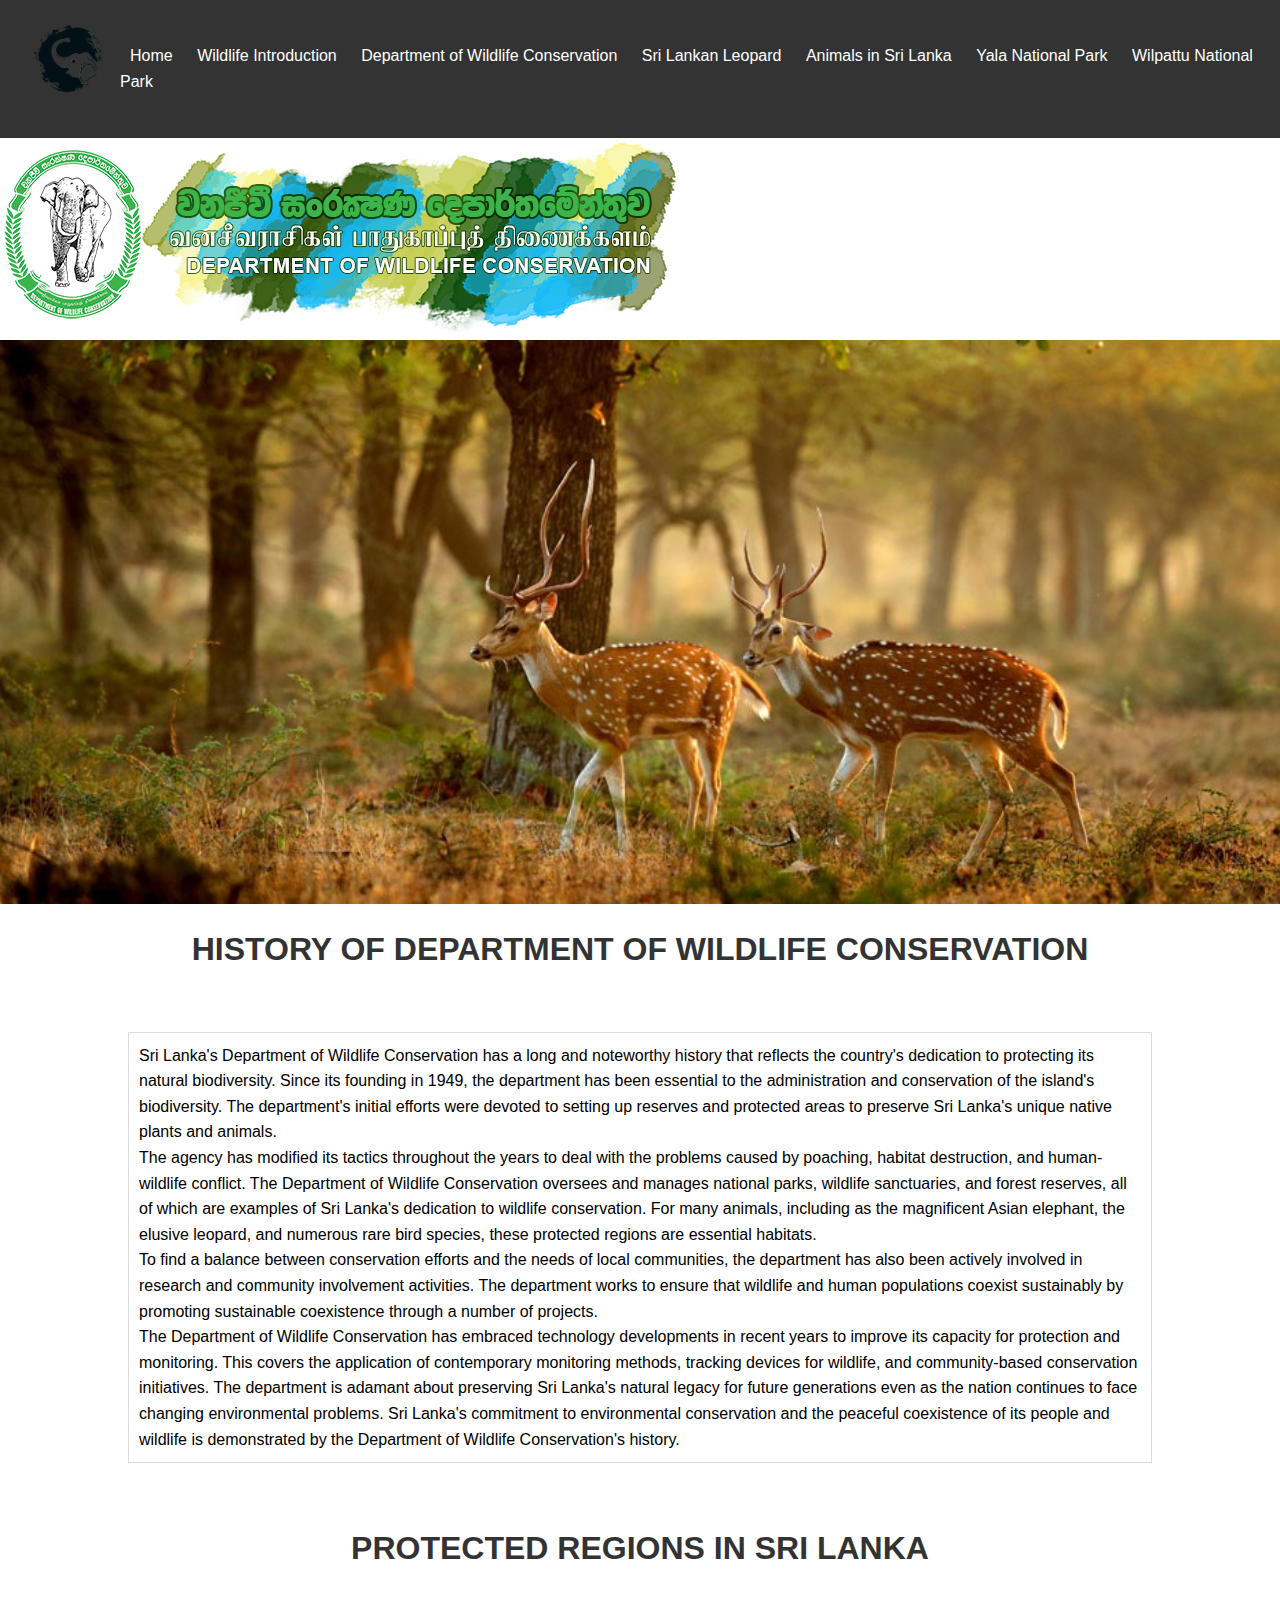
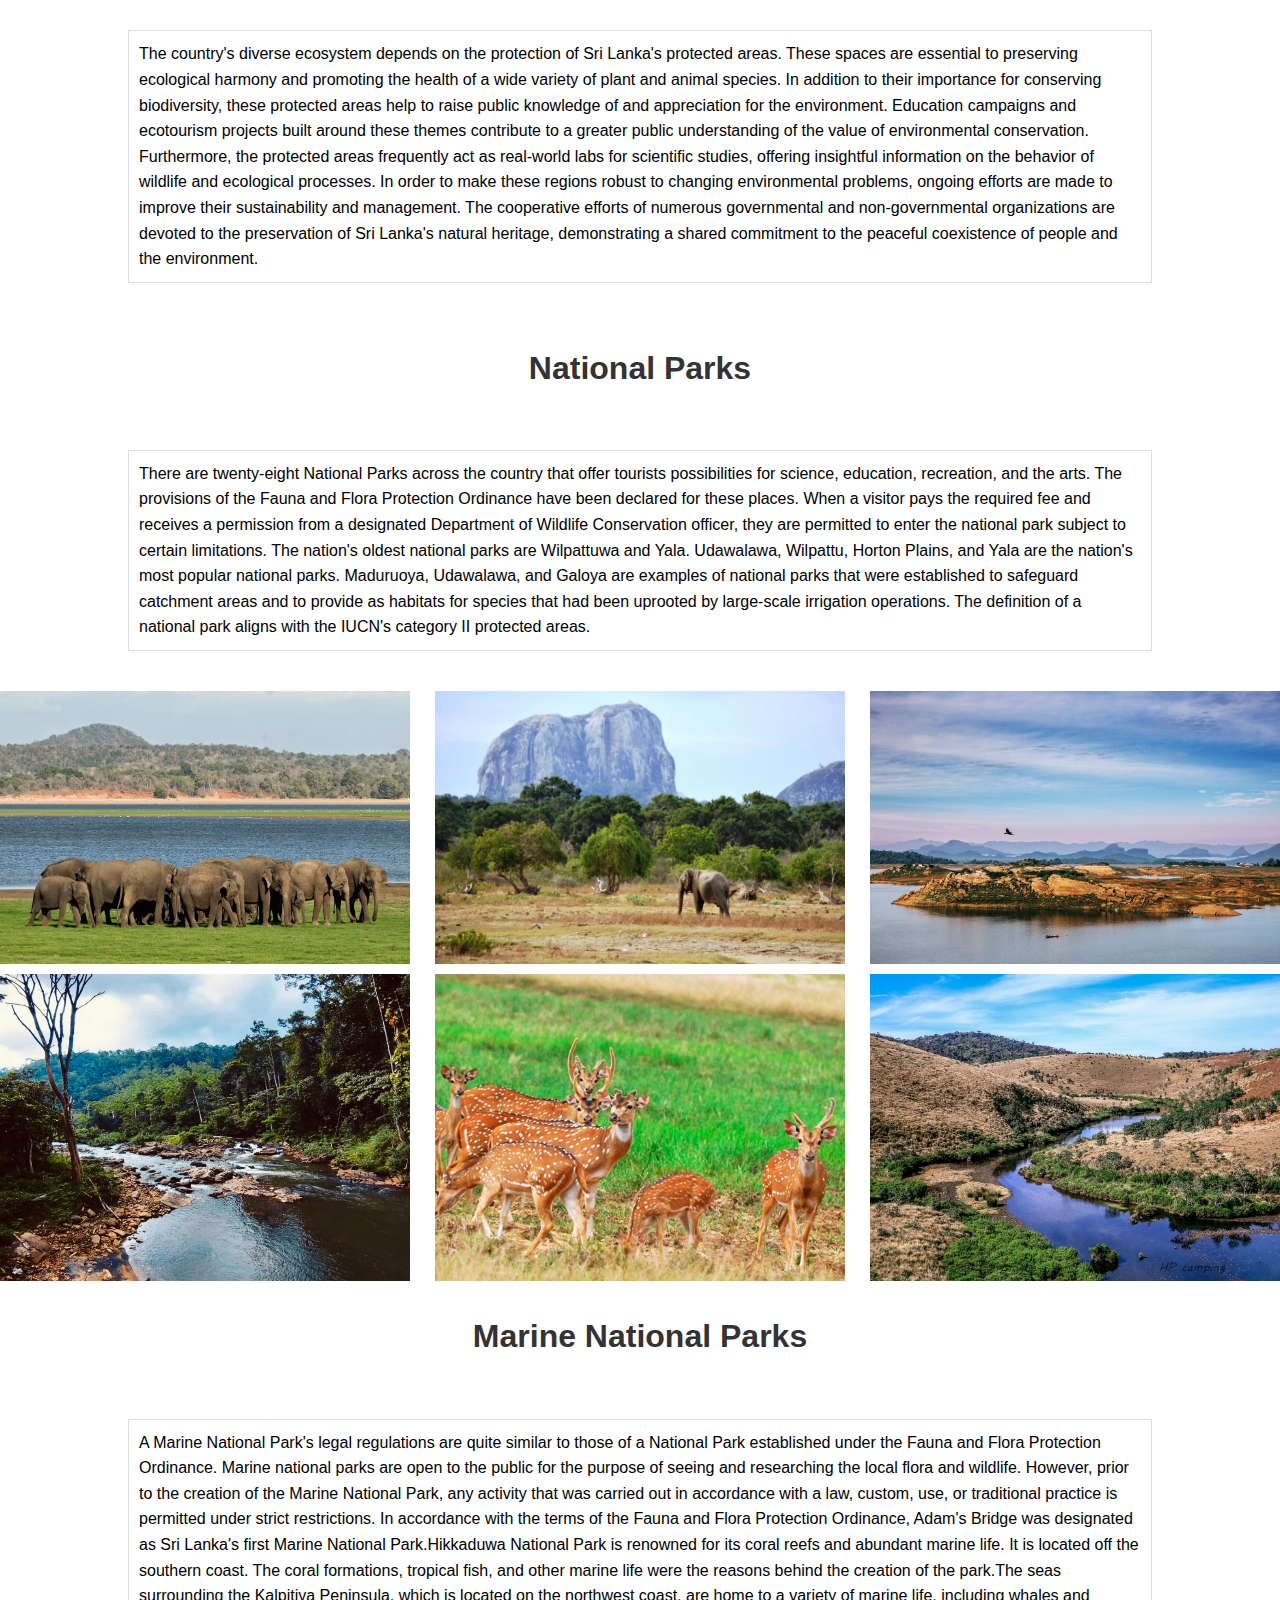
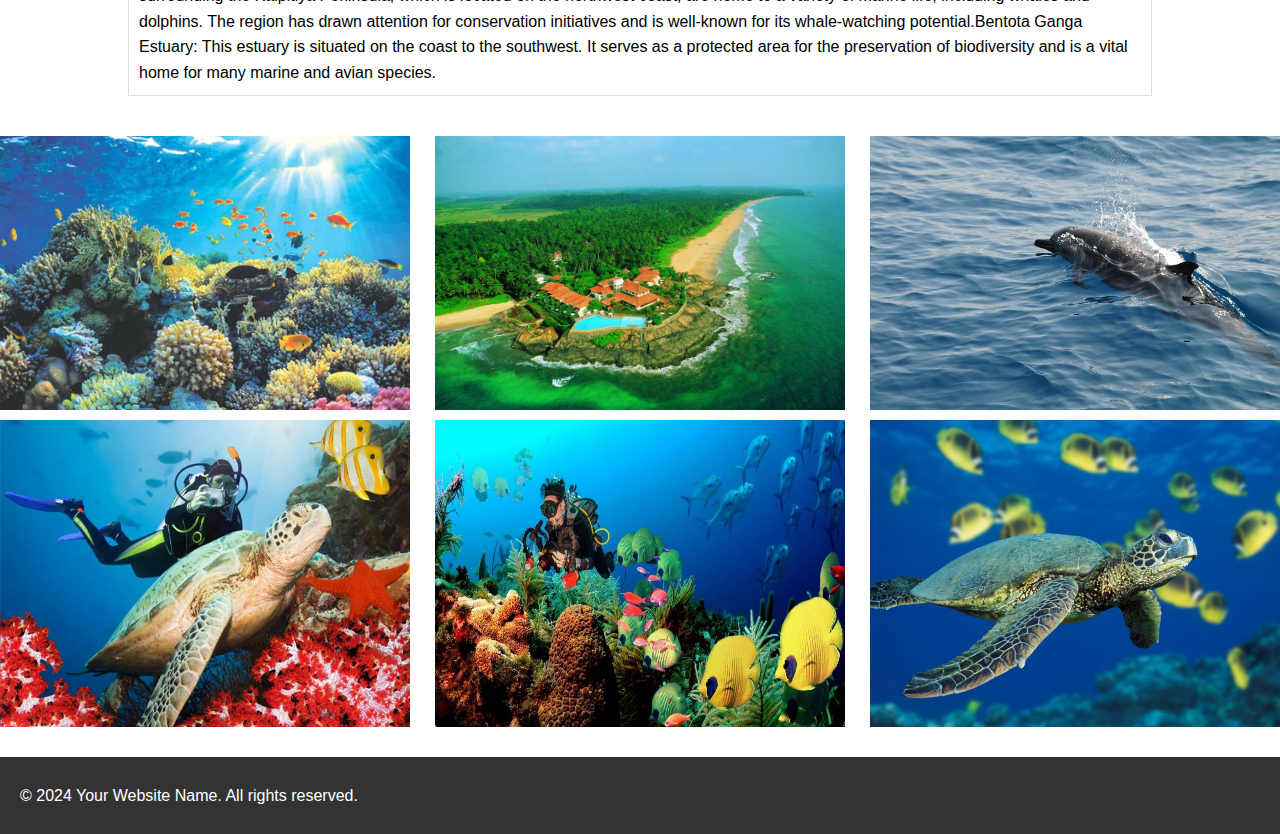
<file: department of wildlife conservation.html>
<!DOCTYPE html>
<html>
       <head>
            <meta charset="UTF-8">
            <meta name="viewport" content="width=device-width, initial-scale=0.1">
            <link rel="stylesheet" href="style.css">
            <script src="main.js" defer></script>
            <title>Department of wildlife conservation</title>
        </head>
        <header>
            <nav>
                <div class="logo">
                    <img src="images/Srilanka logo.png.png" alt="Your Logo">
                </div>
                <div>
                    <a href="index.html">Home</a>
                    <a href="wildlife introduction.html">Wildlife Introduction</a>
                    <a href="department of wildlife conservation.html">Department of Wildlife Conservation</a>
                    <a href="leopards.html">Sri Lankan Leopard</a>
                    <a href="endemic.html">Animals in Sri Lanka</a>
                    <a href="yala.html">Yala National Park</a>
                    <a href="wilpattu.html">Wilpattu National Park</a>
                </div>
                <button class="headerBars">
                    <img src="images/hamburger_Menu.svg" alt="Menu Bar Button">
                </button>
            </nav>
        </header>

        <!-- Mobile Navigation -->
        <nav class="mobileNav">
            <ul class="mobileNavMenu">
                <li><a href="index.html">Home</a></li>
                <li><a href="wildlife introduction.html">Wildlife Introduction</a></li>
                <li><a href="department of wildlife conservation.html">Department of Wildlife Conservation</a></li>
                <li><a href="leopards.html">Sri Lankan Leopard</a></li>
                <li><a href="endemic.html">Animals in Sri Lanka</a></li>
                <li><a href="yala.html">Yala National Park</a></li>
                <li><a href="wilpattu.html">Wilpattu National Park</a></li>
            </ul>
        </nav>
        <!-- End of Mobile Navigation -->

        <div  class="logo-3">
         <img src="images/cropped-Web-Banner-Quarter-Size.png" class="page3-img">
        </div>

        <img src="images/Wild-Life.jpg" class="main-image-page3">

        <body>
            <h1 class="heading-center-pg3">HISTORY OF DEPARTMENT OF WILDLIFE CONSERVATION</h1>

            <div class="center-container">
                
                <p class="bordered-paragraph">
                    Sri Lanka's Department of Wildlife Conservation has a long and noteworthy history that reflects the country's dedication to protecting its natural biodiversity. Since its founding in 1949, the department has been essential to the administration and conservation of the island's biodiversity. The department's initial efforts were devoted to setting up reserves and protected areas to preserve Sri Lanka's unique native plants and animals.<br>
        
                    The agency has modified its tactics throughout the years to deal with the problems caused by poaching, habitat destruction, and human-wildlife conflict. The Department of Wildlife Conservation oversees and manages national parks, wildlife sanctuaries, and forest reserves, all of which are examples of Sri Lanka's dedication to wildlife conservation. For many animals, including as the magnificent Asian elephant, the elusive leopard, and numerous rare bird species, these protected regions are essential habitats.<br>
        
                    To find a balance between conservation efforts and the needs of local communities, the department has also been actively involved in research and community involvement activities. The department works to ensure that wildlife and human populations coexist sustainably by promoting sustainable coexistence through a number of projects.<br>
        
                    The Department of Wildlife Conservation has embraced technology developments in recent years to improve its capacity for protection and monitoring. This covers the application of contemporary monitoring methods, tracking devices for wildlife, and community-based conservation initiatives. The department is adamant about preserving Sri Lanka's natural legacy for future generations even as the nation continues to face changing environmental problems. Sri Lanka's commitment to environmental conservation and the peaceful coexistence of its people and wildlife is demonstrated by the Department of Wildlife Conservation's history.<br>
                </p>
            </div>
            <h1 class="heading-center-pg3">PROTECTED REGIONS IN SRI LANKA</h1>
            <div class="center-container">
                <p class="bordered-paragraph">
                    The country's diverse ecosystem depends on the protection of Sri Lanka's protected areas. These spaces are essential to preserving ecological harmony and promoting the health of a wide variety of plant and animal species. In addition to their importance for conserving biodiversity, these protected areas help to raise public knowledge of and appreciation for the environment. Education campaigns and ecotourism projects built around these themes contribute to a greater public understanding of the value of environmental conservation.<br>
                    Furthermore, the protected areas frequently act as real-world labs for scientific studies, offering insightful information on the behavior of wildlife and ecological processes. In order to make these regions robust to changing environmental problems, ongoing efforts are made to improve their sustainability and management. The cooperative efforts of numerous governmental and non-governmental organizations are devoted to the preservation of Sri Lanka's natural heritage, demonstrating a shared commitment to the peaceful coexistence of people and the environment.<br>
                </p>
            </div>
            <h1 class="heading-center-pg3">National Parks</h1>
            <div class="center-container">
                <p class="bordered-paragraph">There are twenty-eight National Parks across the country that offer tourists possibilities for science, education, recreation, and the arts. The provisions of the Fauna and Flora Protection Ordinance have been declared for these places. When a visitor pays the required fee and receives a permission from a designated Department of Wildlife Conservation officer, they are permitted to enter the national park subject to certain limitations. The nation's oldest national parks are Wilpattuwa and Yala. Udawalawa, Wilpattu, Horton Plains, and Yala are the nation's most popular national parks. Maduruoya, Udawalawa, and Galoya are examples of national parks that were established to safeguard catchment areas and to provide as habitats for species that had been uprooted by large-scale irrigation operations. The definition of a national park aligns with the IUCN's category II protected areas. </p>
            </div>
            <div class="image-container-pg3">
                <img src="images/Minneriya-National-Park-4-e1592265441386.jpg" class="protected-image">
                <img src="images/yala.jpg" class="protected-image">
                <img src="images/GalOya_EliseHassey_0218.jpg" class="protected-image">
                <img src="images/sinharaja_pg3.jpg" class="protected-image">
                <img src="images/minneriyandkadudulla.jpg" class="protected-image">
                <img src="images/camp-site-01-at-day-time.jpg" class="protected-image">
            </div>
            <h1 class="heading-center-pg3">Marine National Parks</h1>
            <div class="center-container">
                <p class="bordered-paragraph">A Marine National Park's legal regulations are quite similar to those of a National Park established under the Fauna and Flora Protection Ordinance. Marine national parks are open to the public for the purpose of seeing and researching the local flora and wildlife. However, prior to the creation of the Marine National Park, any activity that was carried out in accordance with a law, custom, use, or traditional practice is permitted under strict restrictions. In accordance with the terms of the Fauna and Flora Protection Ordinance, Adam's Bridge was designated as Sri Lanka's first Marine National Park.Hikkaduwa National Park is renowned for its coral reefs and abundant marine life. It is located off the southern coast. The coral formations, tropical fish, and other marine life were the reasons behind the creation of the park.The seas surrounding the Kalpitiya Peninsula, which is located on the northwest coast, are home to a variety of marine life, including whales and dolphins. The region has drawn attention for conservation initiatives and is well-known for its whale-watching potential.Bentota Ganga Estuary: This estuary is situated on the coast to the southwest. It serves as a protected area for the preservation of biodiversity and is a vital home for many marine and avian species.</p>
            </div>
            <div class="image-container-pg3">
                <img src="images/Hikkaduwa-Coral-Reef.jpg" class="protected-image">
                <img src="images/bentota-01.jpg" class="protected-image">
                <img src="images/kalpitiya.jpg" class="protected-image">
                <img src="images/snorkeling-locations-in-sri-lanka.jpg" class="protected-image">
                <img src="images/hikkaduwa-marine-national-park-sri-lanka-5-1.jpg" class="protected-image">
                <img src="images/Turtle-Cover-e1457058909249.jpg" class="protected-image">
            </div>

        </body>
        <footer>
            <div class="footer-container">
              <p>&copy; 2024 Your Website Name. All rights reserved.</p>
              <div class="social-icons">
                <a href="https://web.facebook.com/?_rdc=1&_rdr" target="_blank"><i class="fab fa-facebook"></i></a>
                <a href="https://twitter.com" target="_blank"><i class="fab fa-twitter"></i></a>
                <a href="https://www.instagram.com" target="_blank"><i class="fab fa-instagram"></i></a>
              </div>
            </div>

            <!---Main image= scenic-engine (2019). Sri Lanka Wildlife Holidays. [online] Available at: https://scenicventures.com/our-featured-tours/sri-lanka-wildlife-holidays/ [Accessed 16 Jan. 2024].

content taken from = Anon, (n.d.). Department of Wildlife Conservation – We Protect Future! [online] Available at: https://www.dwc.gov.lk/. 

Yala picture = www.mrandmrssmith.com. (n.d.). Luxury holidays in Yala National Park | Mr & Mrs Smith. [online] Available at: https://www.mrandmrssmith.com/destinations/galle/yala-national-park.

admin (2018). Everything You Need To Know About Yala National Park. [online] International traveller magazine. Available at: https://internationaltraveller.com/asia/sri-lanka/everything-you-need-to-know-about-yala-national-park/ [Accessed 16 Jan. 2024].

---->
        </footer>
</html>
</file>
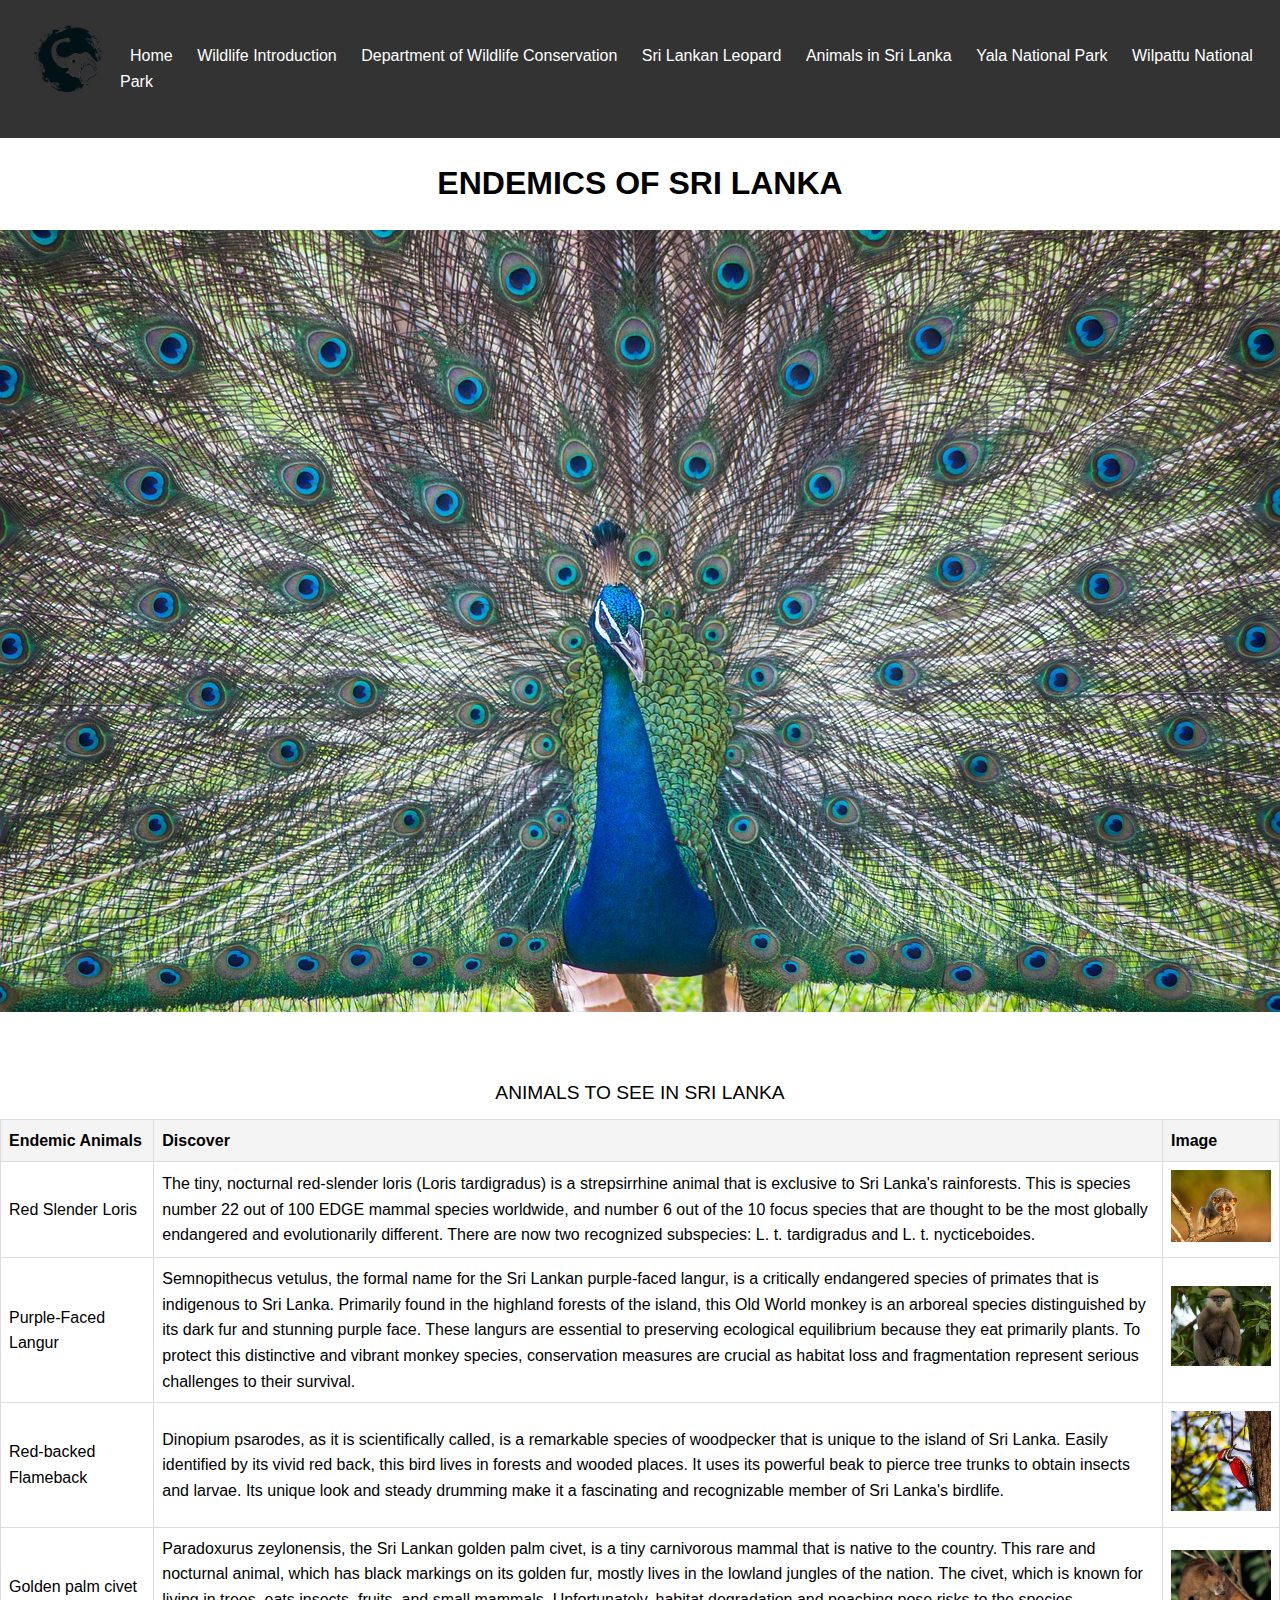
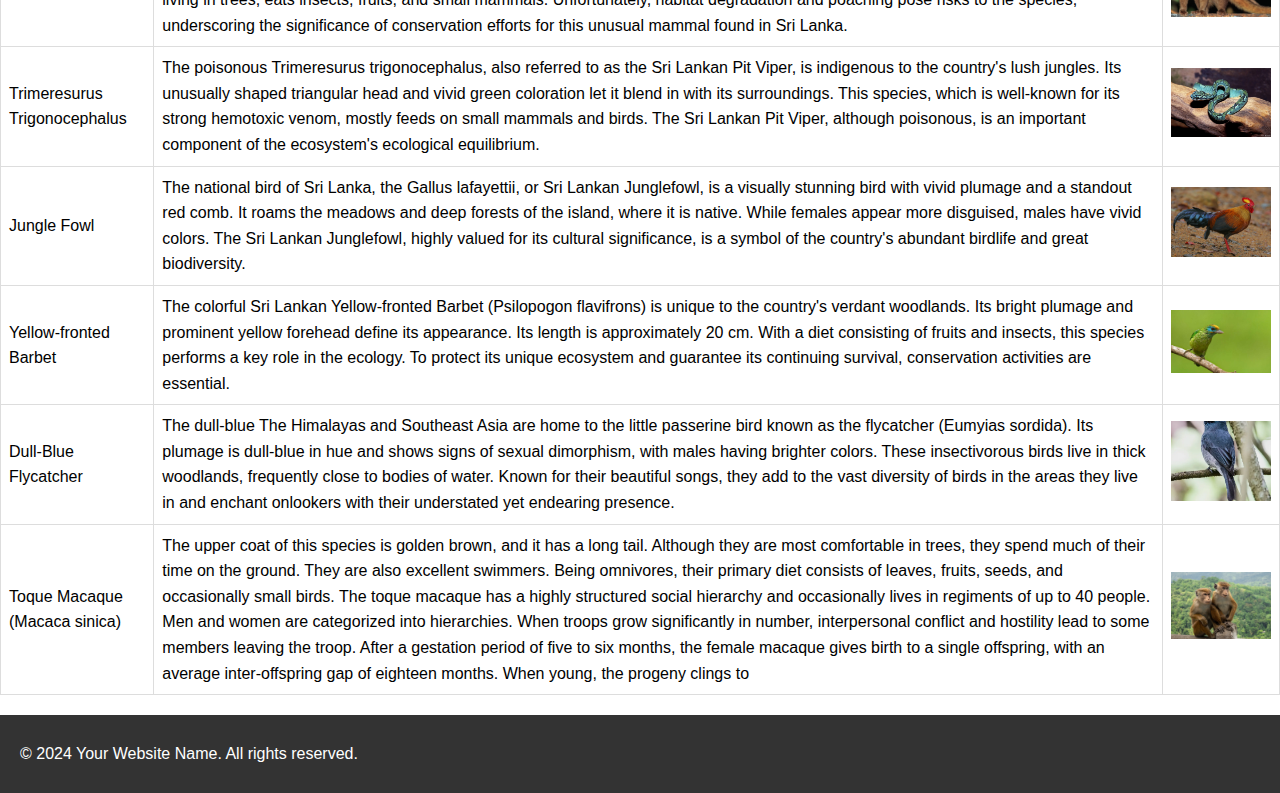
<file: endemic.html>
<!DOCTYPE html>
<html>
    <head>
        <head>
            <meta charset="UTF-8">
            <meta name="viewport" content="width=device-width, initial-scale=0.1">
            <link rel="stylesheet" href="style.css">
            <script src="main.js" defer></script>
            <title>endemics of sri lanka </title>
        </head>
        <header>
            <nav>
                <div class="logo">
                    <img src="images/Srilanka logo.png.png" alt="Your Logo">
                </div>
                <div>
                    <a href="index.html">Home</a>
                    <a href="wildlife introduction.html">Wildlife Introduction</a>
                    <a href="department of wildlife conservation.html">Department of Wildlife Conservation</a>
                    <a href="leopards.html">Sri Lankan Leopard</a>
                    <a href="endemic.html">Animals in Sri Lanka</a>
                    <a href="yala.html">Yala National Park</a>
                    <a href="wilpattu.html">Wilpattu National Park</a>
                </div>
                <button class="headerBars">
                    <img src="images/hamburger_Menu.svg" alt="Menu Bar Button">
                </button>
            </nav>
        </header>
        <!-- Mobile Navigation -->
        <nav class="mobileNav">
            <ul class="mobileNavMenu">
                <li><a href="index.html">Home</a></li>
                <li><a href="wildlife introduction.html">Wildlife Introduction</a></li>
                <li><a href="department of wildlife conservation.html">Department of Wildlife Conservation</a></li>
                <li><a href="leopards.html">Sri Lankan Leopard</a></li>
                <li><a href="endemic.html">Animals in Sri Lanka</a></li>
                <li><a href="yala.html">Yala National Park</a></li>
                <li><a href="wilpattu.html">Wilpattu National Park</a></li>
            </ul>
        </nav>
        <!-- End of Mobile Navigation -->

        <body>
            <h1 class="endemic-heading">ENDEMICS OF SRI LANKA </h1>
            <img src="images/peacock_mainimg.jpg" class=main-image-page5><br>
           

            <table class="table-pg2">
                <caption>ANIMALS TO SEE IN SRI LANKA</caption>
                <thead>
                    <tr>
                        <th>Endemic Animals</th>
                        <th>Discover</th>
                        <th>Image</th>
                    </tr>
                </thead>
                <tbody>
                    <tr>
                        <td>Red Slender Loris</td>
                        <td>The tiny, nocturnal red-slender loris (Loris tardigradus) is a strepsirrhine animal that is exclusive to Sri Lanka's rainforests. This is species number 22 out of 100 EDGE mammal species worldwide, and number 6 out of the 10 focus species that are thought to be the most globally endangered and evolutionarily different. There are now two recognized subspecies: L. t. tardigradus and L. t. nycticeboides.</td>
                        <td><img src="images/red-slender-loris04.jpg" alt="Image 1" class="table-img"></td>
                    </tr>
                    <tr>
                        <td>Purple-Faced Langur</td>
                        <td>Semnopithecus vetulus, the formal name for the Sri Lankan purple-faced langur, is a critically endangered species of primates that is indigenous to Sri Lanka. Primarily found in the highland forests of the island, this Old World monkey is an arboreal species distinguished by its dark fur and stunning purple face. These langurs are essential to preserving ecological equilibrium because they eat primarily plants. To protect this distinctive and vibrant monkey species, conservation measures are crucial as habitat loss and fragmentation represent serious challenges to their survival.</td>
                        <td><img src="images/sri-lanka-purple-faced-leaf-monkeyjpg.webp" alt="Image 2" class="table-img"></td>
                    </tr>
                    <tr>
                        <td>Red-backed Flameback</td>
                        <td>Dinopium psarodes, as it is scientifically called, is a remarkable species of woodpecker that is unique to the island of Sri Lanka. Easily identified by its vivid red back, this bird lives in forests and wooded places. It uses its powerful beak to pierce tree trunks to obtain insects and larvae. Its unique look and steady drumming make it a fascinating and recognizable member of Sri Lanka's birdlife.</td>
                        <td><img src="images/red-backed-flameback-woodpecker.webp" alt="Image 4" class="table-img"></td>
                    </tr>
                    <tr>
                        <td>Golden palm civet</td>
                        <td>Paradoxurus zeylonensis, the Sri Lankan golden palm civet, is a tiny carnivorous mammal that is native to the country. This rare and nocturnal animal, which has black markings on its golden fur, mostly lives in the lowland jungles of the nation. The civet, which is known for living in trees, eats insects, fruits, and small mammals. Unfortunately, habitat degradation and poaching pose risks to the species, underscoring the significance of conservation efforts for this unusual mammal found in Sri Lanka.</td>
                        <td><img src="images/golden_palm_civet.jpg" alt="Image 3" class="table-img"></td>
                    </tr>
                    <tr>
                        <td>Trimeresurus Trigonocephalus</td>
                        <td>The poisonous Trimeresurus trigonocephalus, also referred to as the Sri Lankan Pit Viper, is indigenous to the country's lush jungles. Its unusually shaped triangular head and vivid green coloration let it blend in with its surroundings. This species, which is well-known for its strong hemotoxic venom, mostly feeds on small mammals and birds. The Sri Lankan Pit Viper, although poisonous, is an important component of the ecosystem's ecological equilibrium.</td>
                        <td><img src="images/pit_viper.jpg" alt="Image 4" class="table-img"></td>
                    </tr>
                    <tr>
                        <td>Jungle Fowl</td>
                        <td>The national bird of Sri Lanka, the Gallus lafayettii, or Sri Lankan Junglefowl, is a visually stunning bird with vivid plumage and a standout red comb. It roams the meadows and deep forests of the island, where it is native. While females appear more disguised, males have vivid colors. The Sri Lankan Junglefowl, highly valued for its cultural significance, is a symbol of the country's abundant birdlife and great biodiversity.</td>
                        <td><img src="images/jungle_fowl.jpg" alt="Image 4" class="table-img"></td>
                    </tr>
                    <tr>
                        <td>Yellow-fronted Barbet</td>
                        <td>The colorful Sri Lankan Yellow-fronted Barbet (Psilopogon flavifrons) is unique to the country's verdant woodlands. Its bright plumage and prominent yellow forehead define its appearance. Its length is approximately 20 cm. With a diet consisting of fruits and insects, this species performs a key role in the ecology. To protect its unique ecosystem and guarantee its continuing survival, conservation activities are essential.</td>
                        <td><img src="images/Yellow-fronted-Barbet-VW-1.jpg" alt="Image 4" class="table-img"></td>
                    </tr>
                    <tr>
                        <td>Dull-Blue Flycatcher</td>
                        <td>The dull-blue The Himalayas and Southeast Asia are home to the little passerine bird known as the flycatcher (Eumyias sordida). Its plumage is dull-blue in hue and shows signs of sexual dimorphism, with males having brighter colors. These insectivorous birds live in thick woodlands, frequently close to bodies of water. Known for their beautiful songs, they add to the vast diversity of birds in the areas they live in and enchant onlookers with their understated yet endearing presence.</td>
                        <td><img src="images/dull-blue-flycatcher4760-281368548712529.webp" alt="Image 4" class="table-img"></td>
                    </tr>
                    <tr>
                        <td>Toque Macaque (Macaca sinica)</td>
                        <td>The upper coat of this species is golden brown, and it has a long tail. Although they are most comfortable in trees, they spend much of their time on the ground. They are also excellent swimmers. Being omnivores, their primary diet consists of leaves, fruits, seeds, and occasionally small birds. The toque macaque has a highly structured social hierarchy and occasionally lives in regiments of up to 40 people. Men and women are categorized into hierarchies. When troops grow significantly in number, interpersonal conflict and hostility lead to some members leaving the troop. After a gestation period of five to six months, the female macaque gives birth to a single offspring, with an average inter-offspring gap of eighteen months. When young, the progeny clings to</td>
                        <td><img src="images/TOQUE-MACAQUE-shutterstock_1558589447-RESIZE.jpg" alt="Image 4" class="table-img"></td>
                    </tr>
                   
                    
                </tbody>
            </table>

        </body>

        <footer>
            <div class="footer-container">
              <p>&copy; 2024 Your Website Name. All rights reserved.</p>
              <div class="social-icons">
                <a href="https://web.facebook.com/?_rdc=1&_rdr" target="_blank"><i class="fab fa-facebook"></i></a>
                <a href="https://twitter.com" target="_blank"><i class="fab fa-twitter"></i></a>
                <a href="https://www.instagram.com" target="_blank"><i class="fab fa-instagram"></i></a>
              </div>
            </div>
        </footer>
</html>
</file>
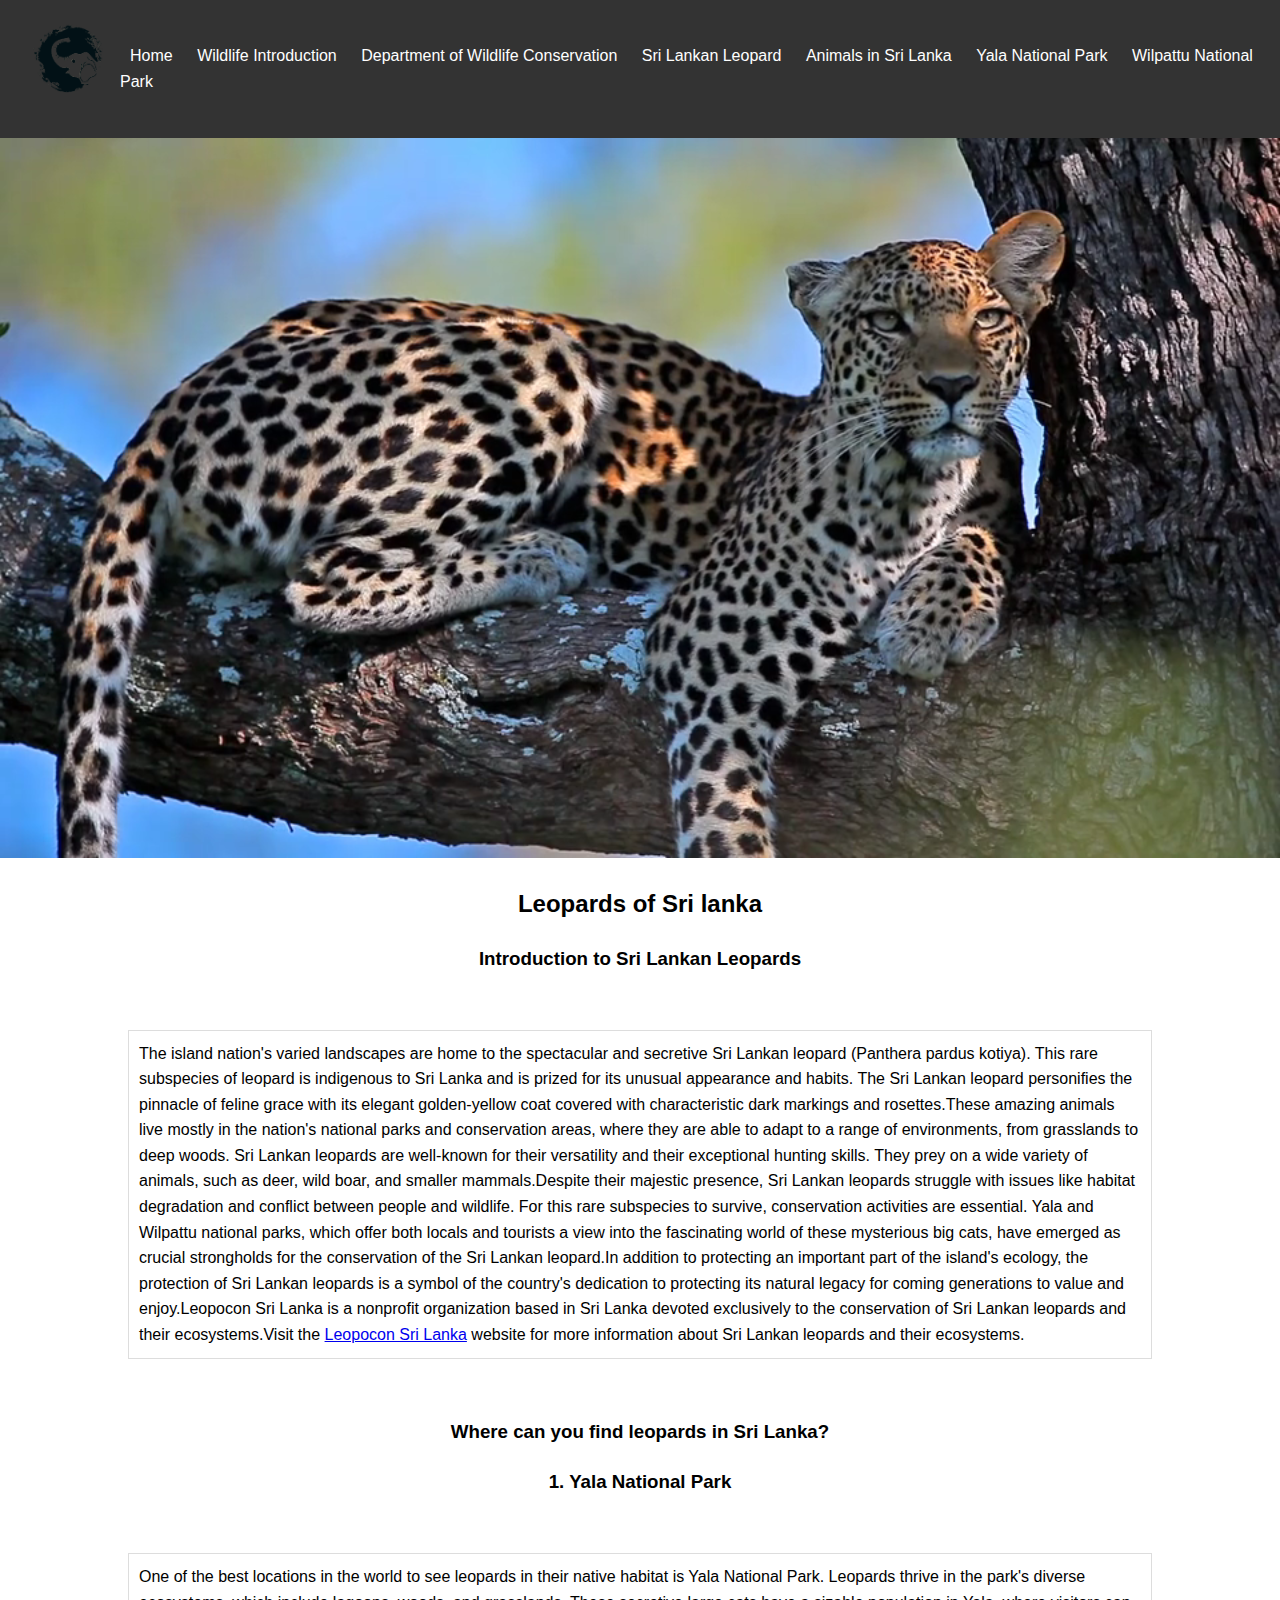
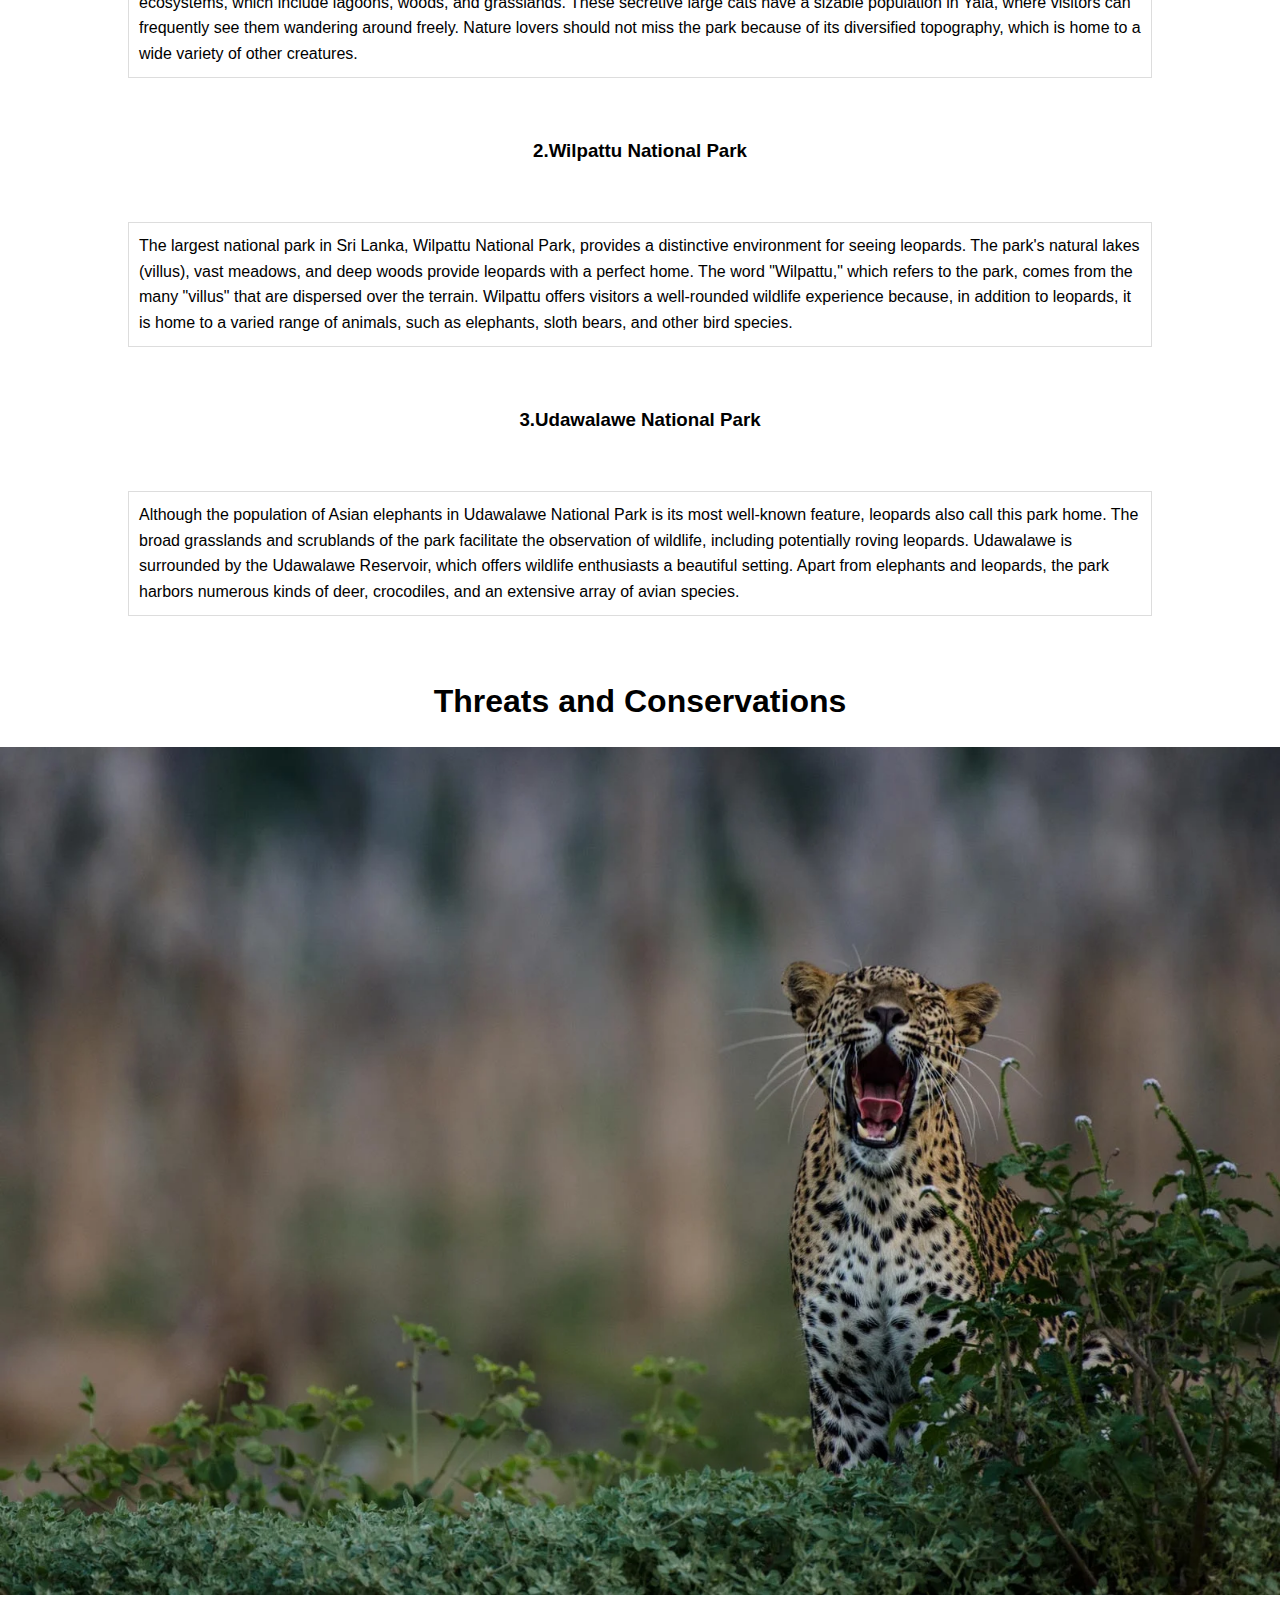
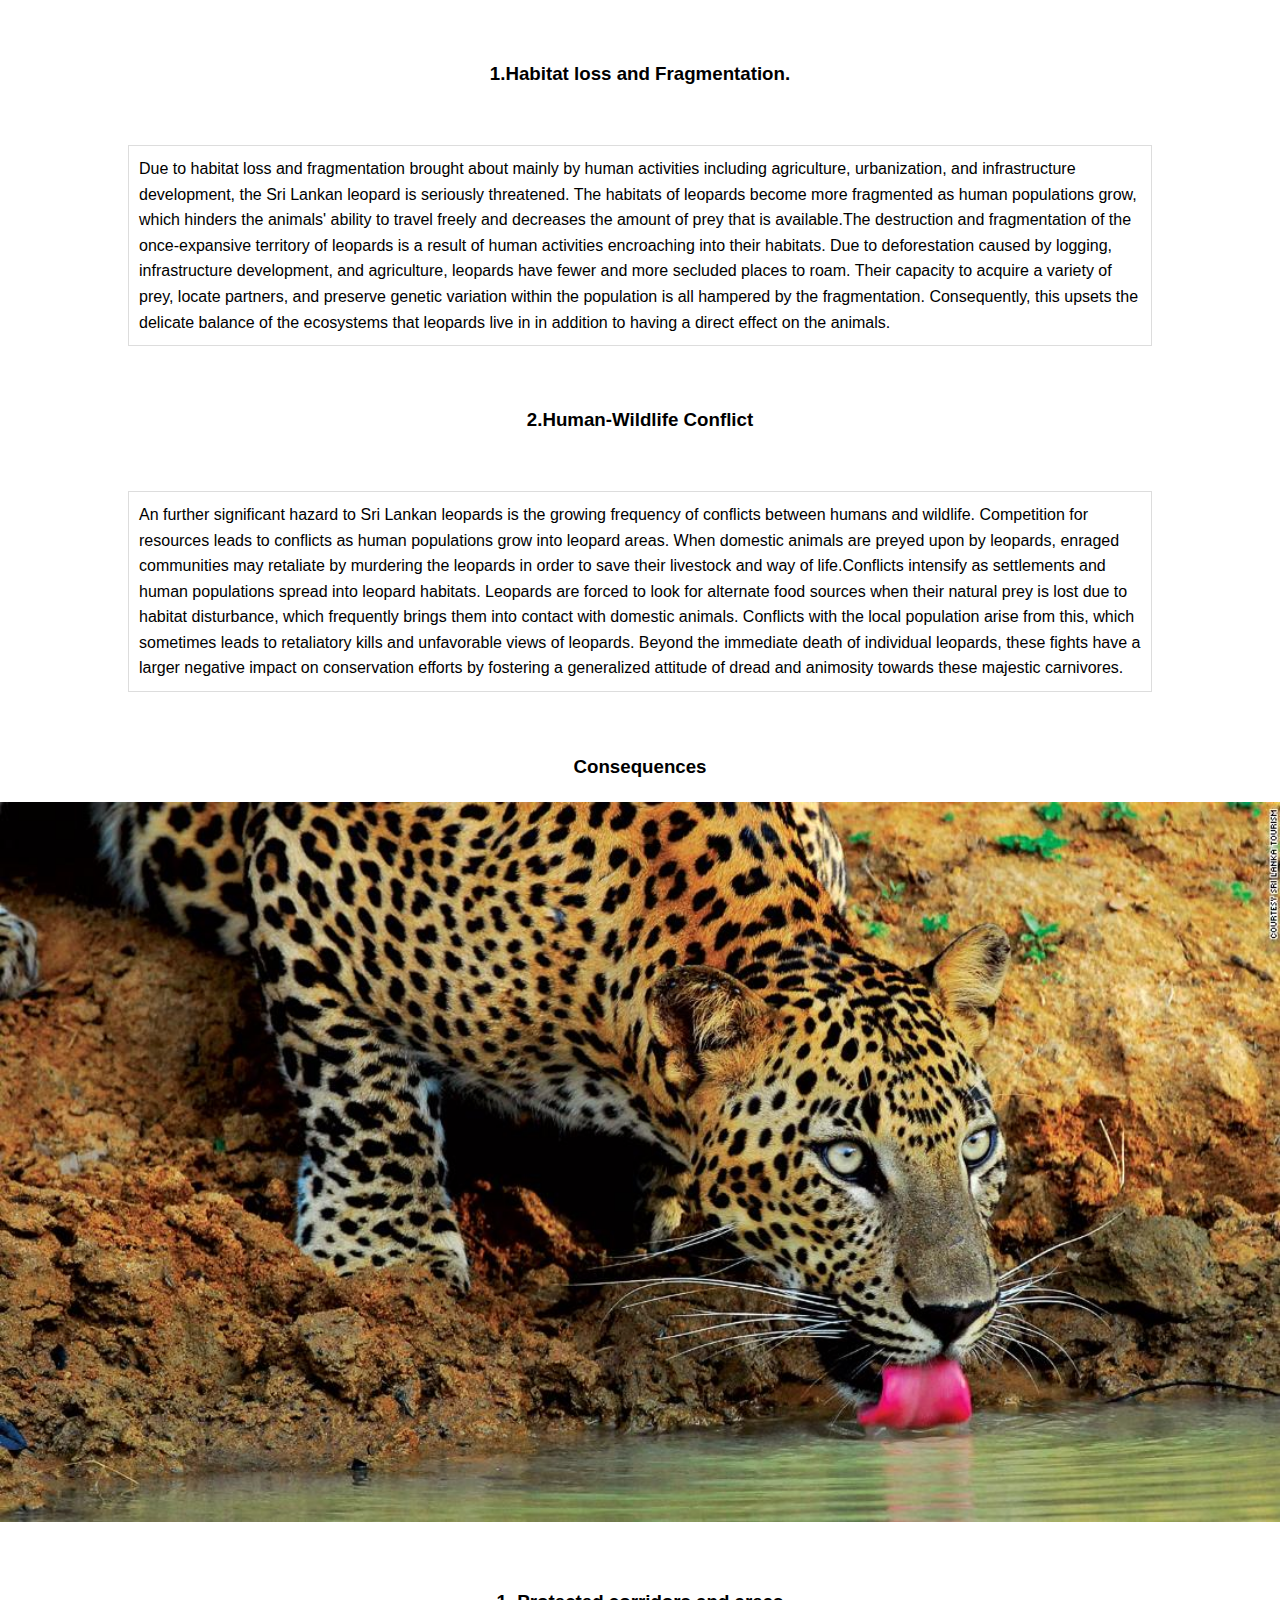
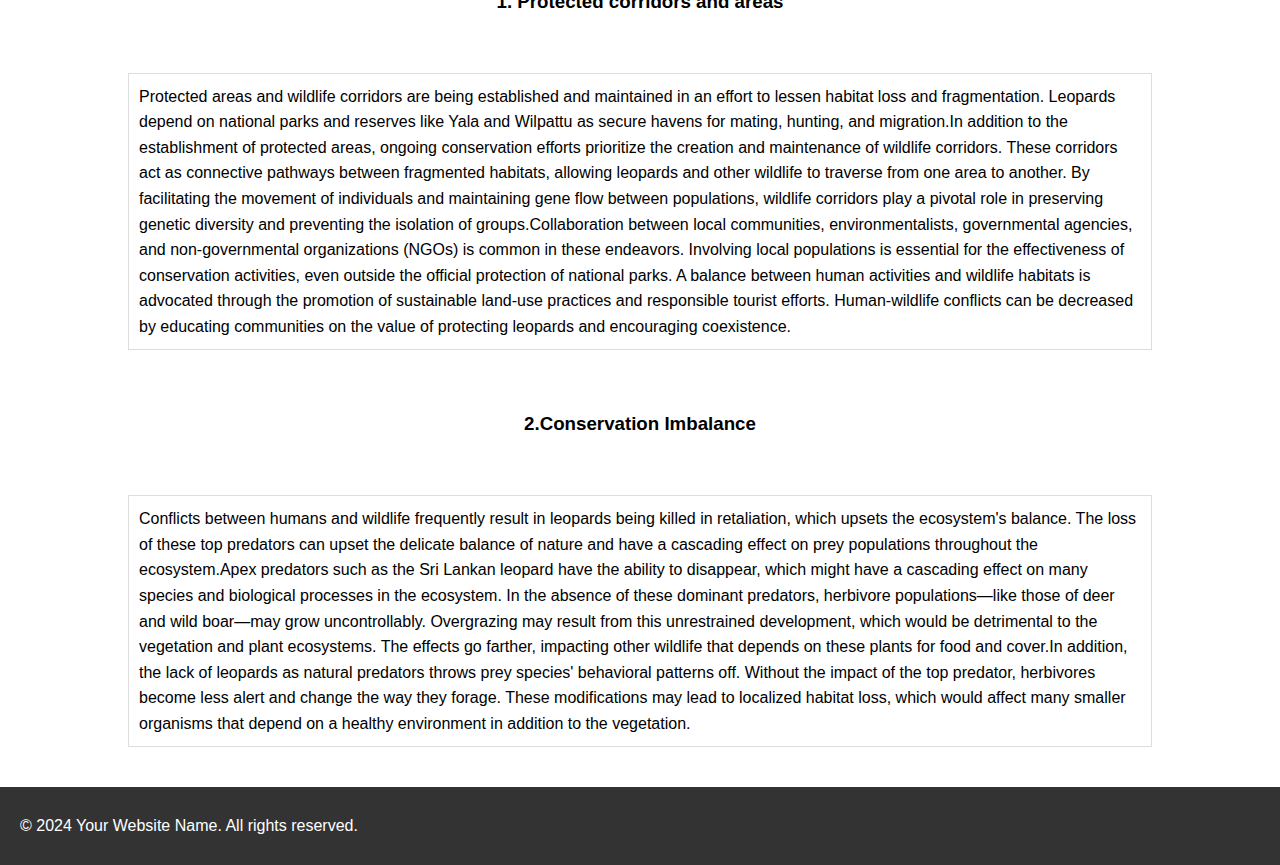
<file: leopards.html>
<!DOCTYPE html>
<html>
    <head>
        <meta charset="UTF-8">
        <meta name="viewport" content="width=device-width, initial-scale=0.1">
        <link rel="stylesheet" href="style.css">
        <script src="main.js" defer></script>
        <title>Sri Lankan wildlife</title>
    </head>
    <header>
        <nav>
            <div class="logo">
                <img src="images/Srilanka logo.png.png" alt="Your Logo">
            </div>
            <div>
                <a href="index.html">Home</a>
                <a href="wildlife introduction.html">Wildlife Introduction</a>
                <a href="department of wildlife conservation.html">Department of Wildlife Conservation</a>
                <a href="leopards.html">Sri Lankan Leopard</a>
                <a href="endemic.html">Animals in Sri Lanka</a>
                <a href="yala.html">Yala National Park</a>
                <a href="wilpattu.html">Wilpattu National Park</a>
            </div>
            <button class="headerBars">
                <img src="images/hamburger_Menu.svg" alt="Menu Bar Button">
            </button>
        </nav>
    </header>
    <!-- Mobile Navigation -->
    <nav class="mobileNav">
        <ul class="mobileNavMenu">
            <li><a href="index.html">Home</a></li>
            <li><a href="wildlife introduction.html">Wildlife Introduction</a></li>
            <li><a href="department of wildlife conservation.html">Department of Wildlife Conservation</a></li>
            <li><a href="leopards.html">Sri Lankan Leopard</a></li>
            <li><a href="endemic.html">Animals in Sri Lanka</a></li>
            <li><a href="yala.html">Yala National Park</a></li>
            <li><a href="wilpattu.html">Wilpattu National Park</a></li>
        </ul>
    </nav>
    <!-- End of Mobile Navigation -->

                <video autoplay muted loop style="width: 100%;">
                    <source src="videos/cat_-_111138 (540p).mp4" type="video/mp4">
                    your browser does not supoport video tag.
                </video>
                <h2 class="leopards-heading">Leopards of Sri lanka </h2>

            </header>
            <h3 class="page4-heading"> Introduction to Sri Lankan Leopards</h3>
            <div class="center-container">
                <p class="bordered-paragraph">The island nation's varied landscapes are home to the spectacular and secretive Sri Lankan leopard (Panthera pardus kotiya). This rare subspecies of leopard is indigenous to Sri Lanka and is prized for its unusual appearance and habits. The Sri Lankan leopard personifies the pinnacle of feline grace with its elegant golden-yellow coat covered with characteristic dark markings and rosettes.These amazing animals live mostly in the nation's national parks and conservation areas, where they are able to adapt to a range of environments, from grasslands to deep woods. Sri Lankan leopards are well-known for their versatility and their exceptional hunting skills. They prey on a wide variety of animals, such as deer, wild boar, and smaller mammals.Despite their majestic presence, Sri Lankan leopards struggle with issues like habitat degradation and conflict between people and wildlife. For this rare subspecies to survive, conservation activities are essential. Yala and Wilpattu national parks, which offer both locals and tourists a view into the fascinating world of these mysterious big cats, have emerged as crucial strongholds for the conservation of the Sri Lankan leopard.In addition to protecting an important part of the island's ecology, the protection of Sri Lankan leopards is a symbol of the country's dedication to protecting its natural legacy for coming generations to value and enjoy.Leopocon Sri Lanka is a nonprofit organization based in Sri Lanka devoted exclusively to the conservation of Sri Lankan leopards and their ecosystems.Visit the <a href="https://www.leopocon.org/#:~:text=Leopocon%20Sri%20Lanka%20is%20a,Lankan%20leopards%20and%20their%20ecosystems." target="_blank">Leopocon Sri Lanka</a> website for more information about Sri Lankan leopards and their ecosystems.</p> 
            </div>
            
            
            
            <h3 class="heading-center2">Where can you find leopards in Sri Lanka? </h3>
            <h3 class="heading-center2">1. Yala National Park</h3>
            <div class="center-container">
                
                <p class="bordered-paragraph">
                    One of the best locations in the world to see leopards in their native habitat is Yala National Park. Leopards thrive in the park's diverse ecosystems, which include lagoons, woods, and grasslands. These secretive large cats have a sizable population in Yala, where visitors can frequently see them wandering around freely. Nature lovers should not miss the park because of its diversified topography, which is home to a wide variety of other creatures.<br>
                </p>
            </div>
            
            <h3 class="heading-center2">2.Wilpattu National Park</h3>
            <div class="center-container">
                
                <p class="bordered-paragraph">
                    The largest national park in Sri Lanka, Wilpattu National Park, provides a distinctive environment for seeing leopards. The park's natural lakes (villus), vast meadows, and deep woods provide leopards with a perfect home. The word "Wilpattu," which refers to the park, comes from the many "villus" that are dispersed over the terrain. Wilpattu offers visitors a well-rounded wildlife experience because, in addition to leopards, it is home to a varied range of animals, such as elephants, sloth bears, and other bird species.<br>
                </p>
            </div>
            <h3 class="heading-center2">3.Udawalawe National Park</h3>
            <div class="center-container">
                
                <p class="bordered-paragraph">
                    Although the population of Asian elephants in Udawalawe National Park is its most well-known feature, leopards also call this park home. The broad grasslands and scrublands of the park facilitate the observation of wildlife, including potentially roving leopards. Udawalawe is surrounded by the Udawalawe Reservoir, which offers wildlife enthusiasts a beautiful setting. Apart from elephants and leopards, the park harbors numerous kinds of deer, crocodiles, and an extensive array of avian species.<br>
                </p>
            </div>
           
            <h1 class="leopard-heading">Threats and Conservations</h1>
            <img src="images/Leopard-Safaris-.webp" class="main-image-page2"><br>

            <h3 class="heading-center2">1.Habitat loss and Fragmentation.</h3>
            <div class="center-container">
            <p class="bordered-paragraph">Due to habitat loss and fragmentation brought about mainly by human activities including agriculture, urbanization, and infrastructure development, the Sri Lankan leopard is seriously threatened. The habitats of leopards become more fragmented as human populations grow, which hinders the animals' ability to travel freely and decreases the amount of prey that is available.The destruction and fragmentation of the once-expansive territory of leopards is a result of human activities encroaching into their habitats. Due to deforestation caused by logging, infrastructure development, and agriculture, leopards have fewer and more secluded places to roam. Their capacity to acquire a variety of prey, locate partners, and preserve genetic variation within the population is all hampered by the fragmentation. Consequently, this upsets the delicate balance of the ecosystems that leopards live in in addition to having a direct effect on the animals.</p>
            </div>

            <h3 class="heading-center2">2.Human-Wildlife Conflict</h3>
            <div class="center-container">
            <p class="bordered-paragraph">An further significant hazard to Sri Lankan leopards is the growing frequency of conflicts between humans and wildlife. Competition for resources leads to conflicts as human populations grow into leopard areas. When domestic animals are preyed upon by leopards, enraged communities may retaliate by murdering the leopards in order to save their livestock and way of life.Conflicts intensify as settlements and human populations spread into leopard habitats. Leopards are forced to look for alternate food sources when their natural prey is lost due to habitat disturbance, which frequently brings them into contact with domestic animals. Conflicts with the local population arise from this, which sometimes leads to retaliatory kills and unfavorable views of leopards. Beyond the immediate death of individual leopards, these fights have a larger negative impact on conservation efforts by fostering a generalized attitude of dread and animosity towards these majestic carnivores.</p>
            </div>

            <h3 class="leopard-heading2">Consequences</h3>
            <img src="images/leopard-01-1-super-tease.jpg" class="main-image-page2"><br>

            <h3 class="heading-center2">1. Protected corridors and areas</h3>
            <div class="center-container">
                <p class="bordered-paragraph">Protected areas and wildlife corridors are being established and maintained in an effort to lessen habitat loss and fragmentation. Leopards depend on national parks and reserves like Yala and Wilpattu as secure havens for mating, hunting, and migration.In addition to the establishment of protected areas, ongoing conservation efforts prioritize the creation and maintenance of wildlife corridors. These corridors act as connective pathways between fragmented habitats, allowing leopards and other wildlife to traverse from one area to another. By facilitating the movement of individuals and maintaining gene flow between populations, wildlife corridors play a pivotal role in preserving genetic diversity and preventing the isolation of groups.Collaboration between local communities, environmentalists, governmental agencies, and non-governmental organizations (NGOs) is common in these endeavors. Involving local populations is essential for the effectiveness of conservation activities, even outside the official protection of national parks. A balance between human activities and wildlife habitats is advocated through the promotion of sustainable land-use practices and responsible tourist efforts. Human-wildlife conflicts can be decreased by educating communities on the value of protecting leopards and encouraging coexistence.</p>
            </div>

            <h3 class="heading-center2">2.Conservation Imbalance</h3>
            <div class="center-container">
                <p class="bordered-paragraph">Conflicts between humans and wildlife frequently result in leopards being killed in retaliation, which upsets the ecosystem's balance. The loss of these top predators can upset the delicate balance of nature and have a cascading effect on prey populations throughout the ecosystem.Apex predators such as the Sri Lankan leopard have the ability to disappear, which might have a cascading effect on many species and biological processes in the ecosystem. In the absence of these dominant predators, herbivore populations—like those of deer and wild boar—may grow uncontrollably. Overgrazing may result from this unrestrained development, which would be detrimental to the vegetation and plant ecosystems. The effects go farther, impacting other wildlife that depends on these plants for food and cover.In addition, the lack of leopards as natural predators throws prey species' behavioral patterns off. Without the impact of the top predator, herbivores become less alert and change the way they forage. These modifications may lead to localized habitat loss, which would affect many smaller organisms that depend on a healthy environment in addition to the vegetation.</p>
            </div>
           


            
        
        
        </body>
        <footer>
            <div class="footer-container">
              <p>&copy; 2024 Your Website Name. All rights reserved.</p>
              <div class="social-icons">
                <a href="https://web.facebook.com/?_rdc=1&_rdr" target="_blank"><i class="fab fa-facebook"></i></a>
                <a href="https://twitter.com" target="_blank"><i class="fab fa-twitter"></i></a>
                <a href="https://www.instagram.com" target="_blank"><i class="fab fa-instagram"></i></a>
              </div>
            </div>
        </footer>
</html>
</file>
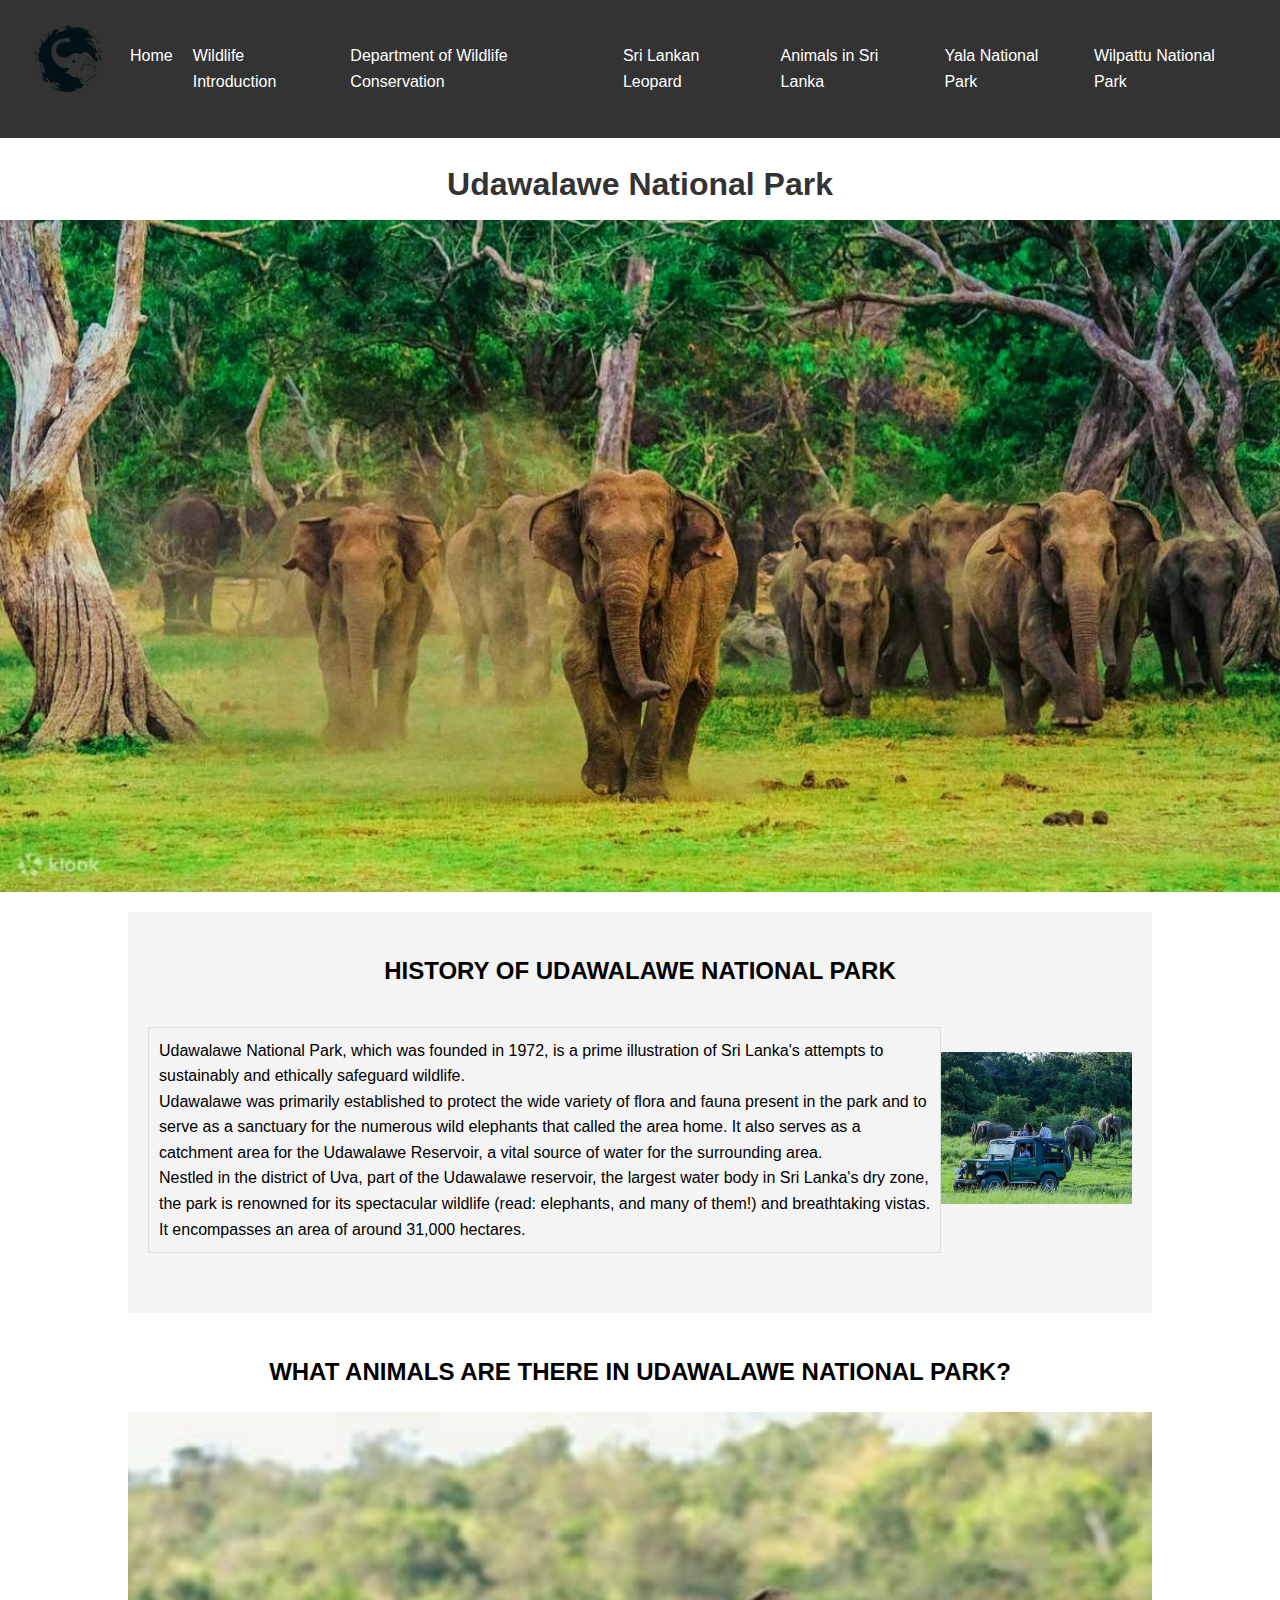
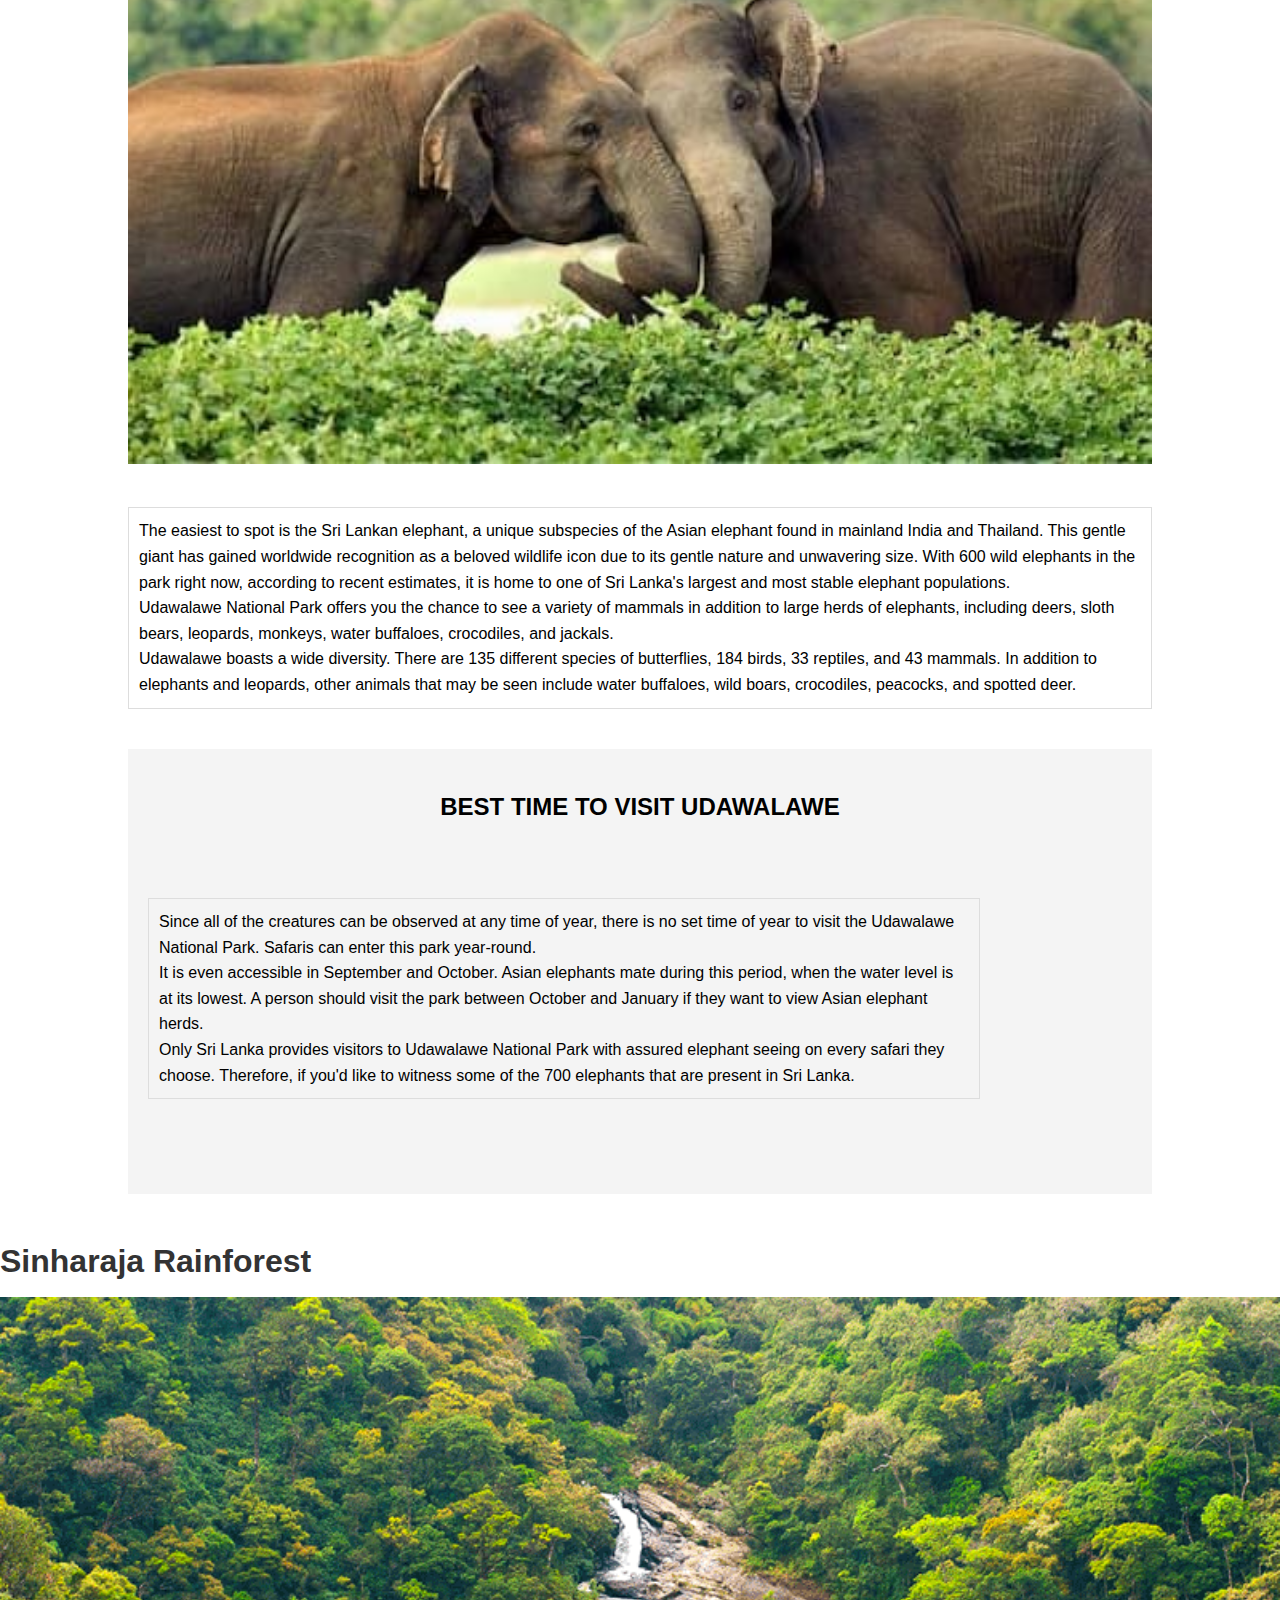
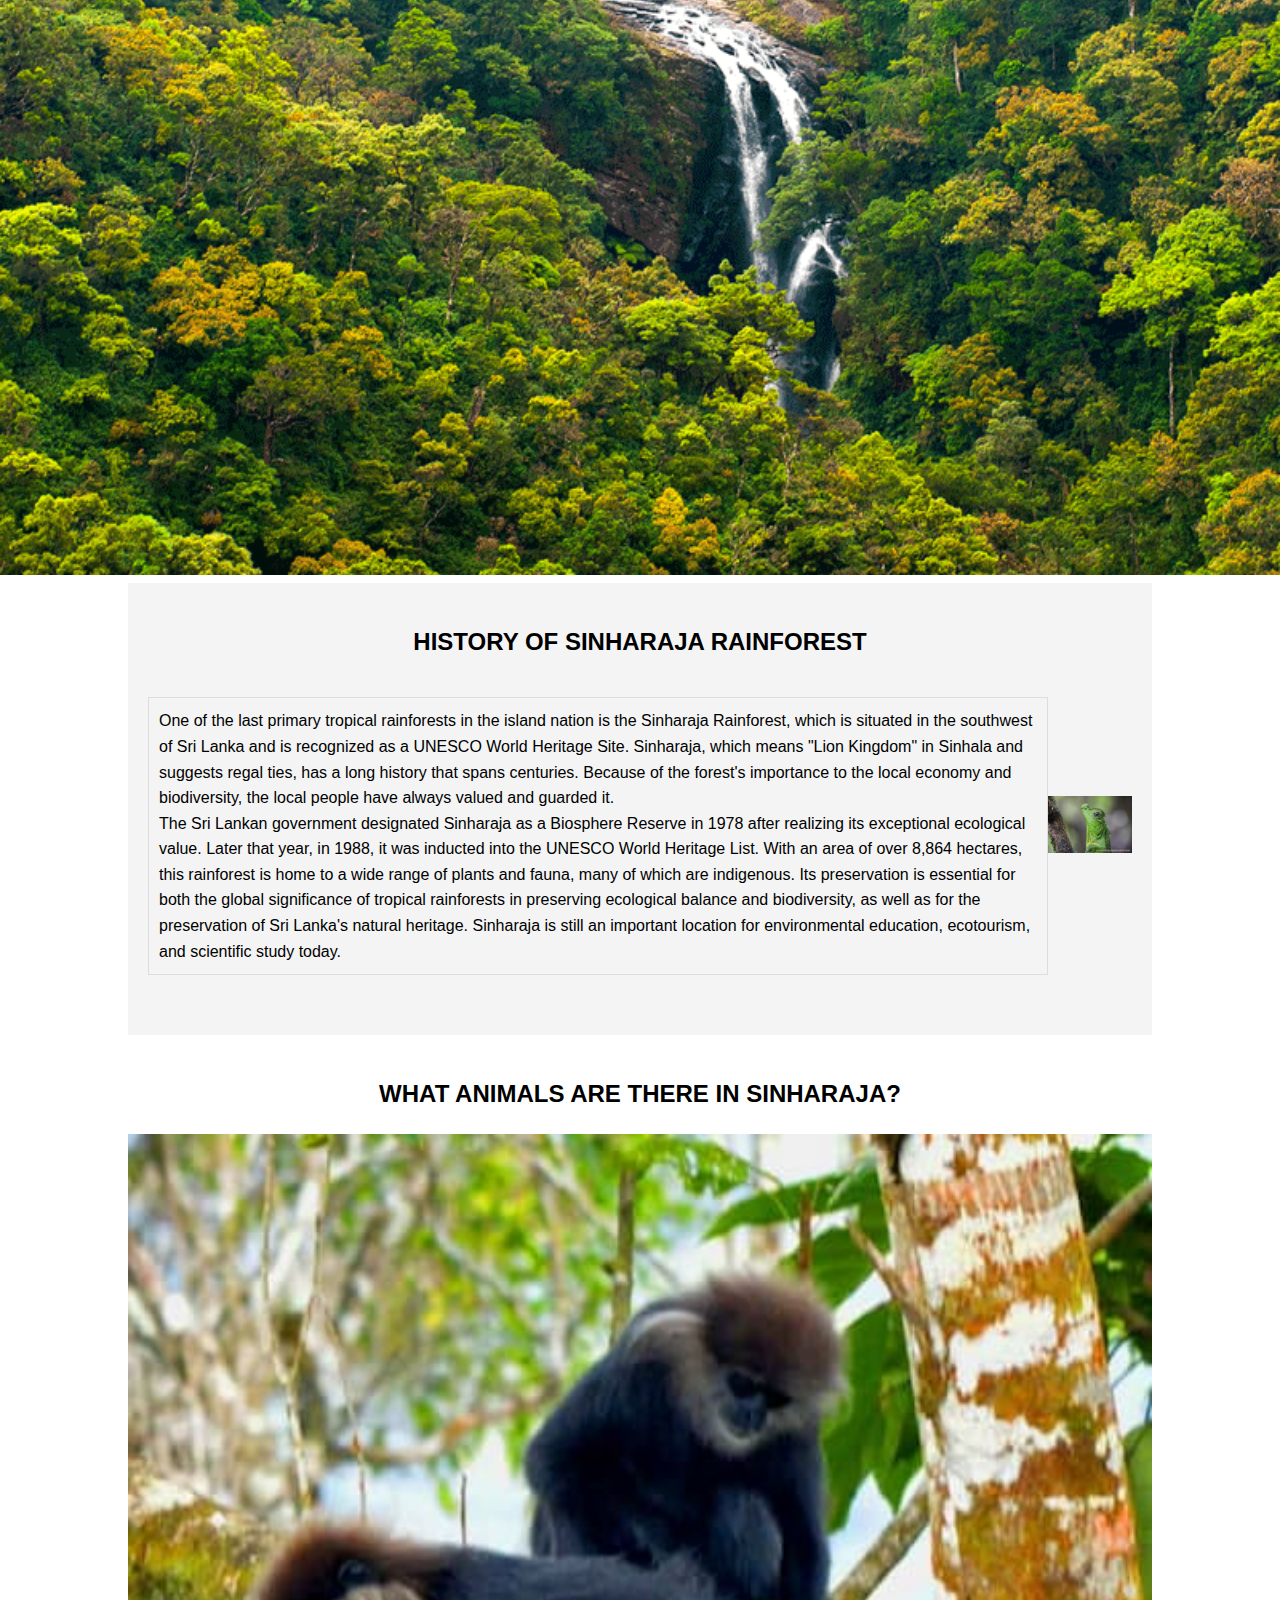
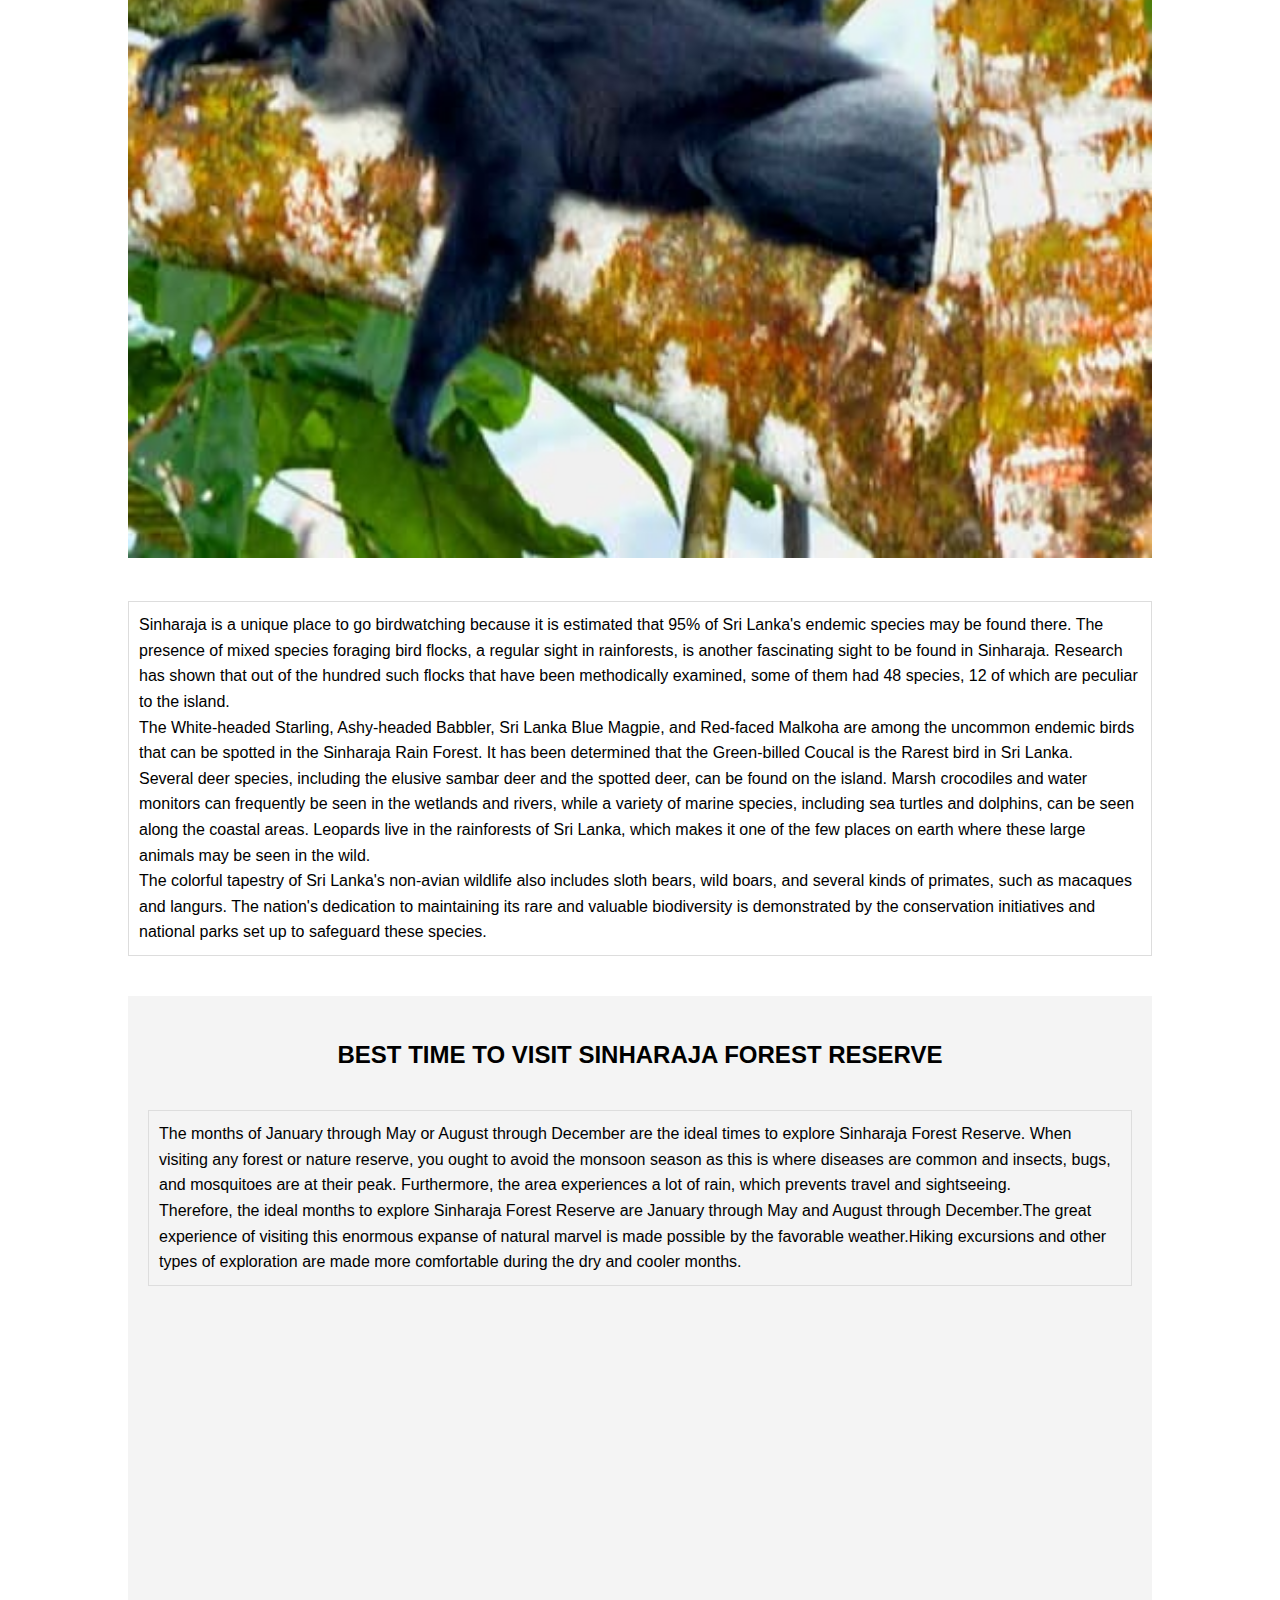
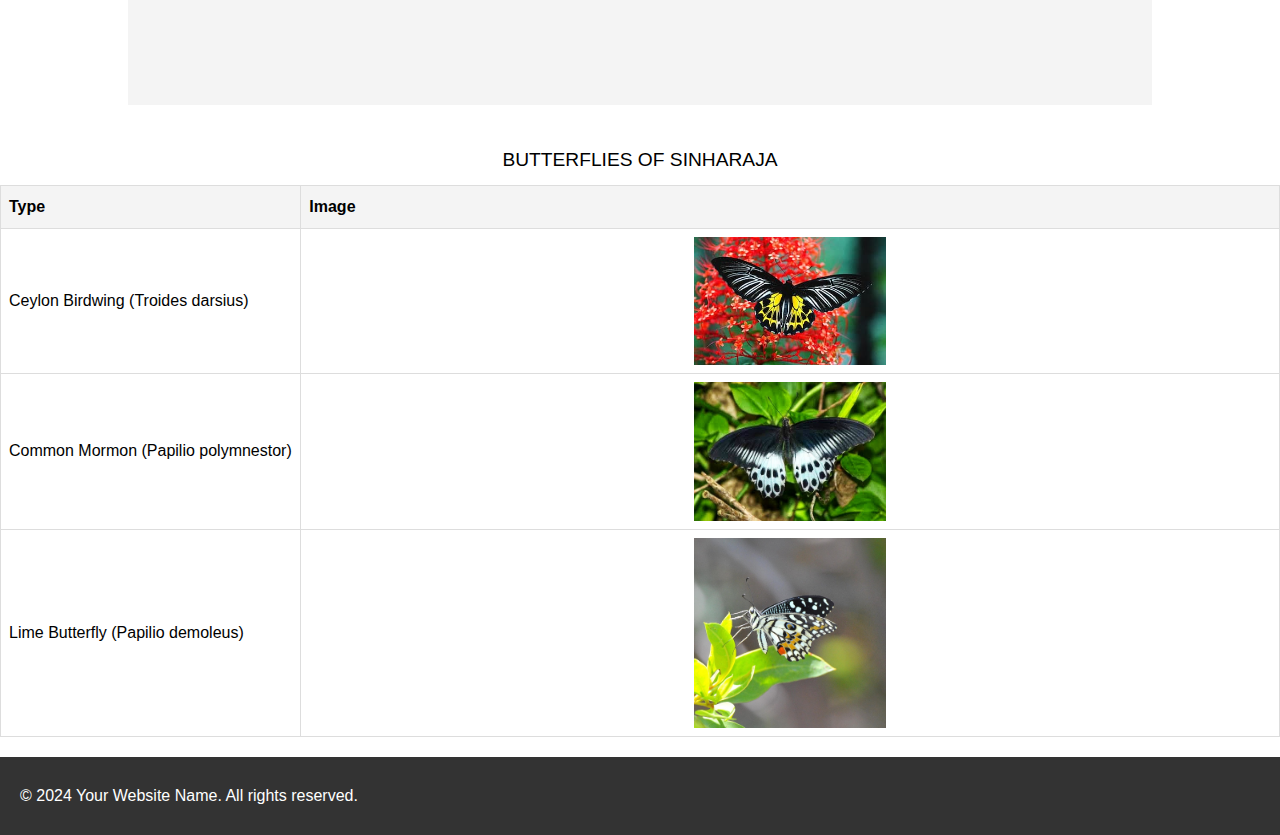
<file: wildlife introduction.html>
<!DOCTYPE html>
<html lang="en">
    <head>
            <meta charset="UTF-8">
            <meta name="viewport" content="width=device-width, initial-scale=0.1">
            <link rel="stylesheet" href="style.css">
            <script src="main.js" defer></script>
            <title>Wildlife Introduction</title>
    </head>
    <body>
        <header>
            <nav>
                <div class="logo">
                    <img src="images/Srilanka logo.png.png" alt="Your Logo">
                </div>
                <div class="navlinks">
                    <a href="index.html">Home</a>
                    <a href="wildlife introduction.html">Wildlife Introduction</a>
                    <a href="department of wildlife conservation.html">Department of Wildlife Conservation</a>
                    <a href="leopards.html">Sri Lankan Leopard</a>
                    <a href="endemic.html">Animals in Sri Lanka</a>
                    <a href="yala.html">Yala National Park</a>
                    <a href="wilpattu.html">Wilpattu National Park</a>
                </div>
                <button class="headerBars">
                    <img src="images/hamburger_Menu.svg" alt="Menu Bar Button">
                </button>
            </nav>
          
        </header>

        <!-- Mobile Navigation -->
        <nav class="mobileNav">
            <ul class="mobileNavMenu">
                <li><a href="index.html">Home</a></li>
                <li><a href="wildlife introduction.html">Wildlife Introduction</a></li>
                <li><a href="department of wildlife conservation.html">Department of Wildlife Conservation</a></li>
                <li><a href="leopards.html">Sri Lankan Leopard</a></li>
                <li><a href="endemic.html">Animals in Sri Lanka</a></li>
                <li><a href="yala.html">Yala National Park</a></li>
                <li><a href="wilpattu.html">Wilpattu National Park</a></li>
            </ul>
        </nav>
        <!-- End of Mobile Navigation -->

        <div class="image-container">
            <h1 class="udawalawe-heading">Udawalawe National Park</h1>
            <img src="images/Udawalawe National Park Private Safari Tour from Bentota.jpg" class="main-image-page2" alt="Udawalawe National Park Image">
        </div>
            <section class="Introduction">
                <div class="container">
                    <div class="text"> 
                      <h2 class="heading-center2">HISTORY OF UDAWALAWE NATIONAL PARK</h2>
                      <div class="flex2">
                          <div class="flex-pg2">
                              <p class="bordered-paragraph">Udawalawe National Park, which was founded in 1972, is a prime illustration of Sri Lanka's attempts to sustainably and ethically safeguard wildlife.<br>
                                 Udawalawe was primarily established to protect the wide variety of flora and fauna present in the park and to serve as a sanctuary for the numerous wild elephants that called the area home.
                                 It also serves as a catchment area for the Udawalawe Reservoir, a vital source of water for the surrounding area.<br>
                                 Nestled in the district of Uva, part of the Udawalawe reservoir, the largest water body in Sri Lanka's dry zone, the park is renowned for its spectacular wildlife (read: elephants, and many of them!) and breathtaking vistas.
                                 It encompasses an area of around 31,000 hectares.</p> 
                          </div>
                          <div class="flex-img2">
                            <img src="images/caption.jpg">
                        </div>
                      </div>
                    </div>
                </div>
            </section>
            <section class="Introduction">
                <div class="text"><h2 class="heading-center2">WHAT ANIMALS ARE THERE IN UDAWALAWE NATIONAL PARK?</h2></div>
                <div class="container">
                      <div class="flex-img3">
                        <img src="images/Udawalawe-National-Park- img2.jpg">
                    </div>
                      <div class="flex3">
                          <div class="flex-pg3">
                              <p class="bordered-paragraph">The easiest to spot is the Sri Lankan elephant, a unique subspecies of the Asian elephant found in mainland India and Thailand. This gentle giant has gained worldwide recognition as a beloved wildlife icon due to its gentle nature and unwavering size.
                                With 600 wild elephants in the park right now, according to recent estimates, it is home to one of Sri Lanka's largest and most stable elephant populations.<br>
                                Udawalawe National Park offers you the chance to see a variety of mammals in addition to large herds of elephants, including deers, sloth bears, leopards, monkeys, water buffaloes, crocodiles, and jackals.<br>
                                Udawalawe boasts a wide diversity. There are 135 different species of butterflies, 184 birds, 33 reptiles, and 43 mammals. In addition to elephants and leopards, other animals that may be seen include water buffaloes, wild boars, crocodiles, peacocks, and spotted deer.</p>
                          </div>
                      </div>
                      </div>
                </div>
            </section>
            <section class="Introduction">
                <div class="container">
                    <div class="text"> 
                      <h2 class="heading-center2">BEST TIME TO VISIT UDAWALAWE</h2>
                      <div class="flex3">
                          <div class="flex-pg3">
                              <p class="bordered-paragraph"> Since all of the creatures can be observed at any time of year, there is no set time of year to visit the Udawalawe National Park. Safaris can enter this park year-round. <br>
                                  It is even accessible in September and October. Asian elephants mate during this period, when the water level is at its lowest. A person should visit the park between October and January if they want to view Asian elephant herds.<br>
                                  Only Sri Lanka provides visitors to Udawalawe National Park with assured elephant seeing on every safari they choose. Therefore, if you'd like to witness some of the 700 elephants that are present in Sri Lanka. </p> 
                          </div>
                          <div class="flex-img3">
                           <iframe src="https://www.google.com/maps/embed?pb=!1m18!1m12!1m3!1d3964.370803868233!2d80.8737440739926!3d6.474628793517157!2m3!1f0!2f0!3f0!3m2!1i1024!2i768!4f13.1!3m3!1m2!1s0x3ae408ff88887e79%3A0xaf12e79ffbd980d7!2sUdawalawe%20National%20Park!5e0!3m2!1sen!2slk!4v1705070278109!5m2!1sen!2slk" width="400" height="300" style="border:0;" allowfullscreen="" loading="lazy" referrerpolicy="no-referrer-when-downgrade"></iframe>
                          </div>
                      </div>
                    </div>
                </div>
            </section>

            <!-----------second location-------------->
            <h1 class="sinharaja-heading">Sinharaja Rainforest</h1>
            <img src="images/sinharaja rainforest.png" class="main-image-page2S"><br>

            <section class="Introduction">
                <div class="container">
                    <div class="text"> 
                      <h2 class="heading-center2">HISTORY OF SINHARAJA RAINFOREST</h2>
                      <div class="flex2">
                          <div class="flex-pg2">
                              <p class="bordered-paragraph">One of the last primary tropical rainforests in the island nation is the Sinharaja Rainforest, which is situated in the southwest of Sri Lanka and is recognized as a UNESCO World Heritage Site. Sinharaja, which means "Lion Kingdom" in Sinhala and suggests regal ties, has a long history that spans centuries. Because of the forest's importance to the local economy and biodiversity, the local people have always valued and guarded it. <br>
                                The Sri Lankan government designated Sinharaja as a Biosphere Reserve in 1978 after realizing its exceptional ecological value. Later that year, in 1988, it was inducted into the UNESCO World Heritage List. With an area of over 8,864 hectares, this rainforest is home to a wide range of plants and fauna, many of which are indigenous. Its preservation is essential for both the global significance of tropical rainforests in preserving ecological balance and biodiversity, as well as for the preservation of Sri Lanka's natural heritage. Sinharaja is still an important location for environmental education, ecotourism, and scientific study today.</p>
                          </div>
                          <div class="flex-img2"><img src="images/Sinharaja-Forest-Reserve (1).jpg"> </div>
                      </div>
                    </div>
                </div>
            </section>
            <section class="Introduction">
                <div class="text">
                    <h2 class="heading-center2">WHAT ANIMALS ARE THERE IN SINHARAJA?</h2></div>
                <div class="container">
                      <div class="flex-img3"><img src="images/fauna05.jpg"></div>
                      <div class="flex3">
                          <div class="flex-pg3">
                              <p class="bordered-paragraph"> Sinharaja is a unique place to go birdwatching because it is estimated that 95% of Sri Lanka's endemic species may be found there. The presence of mixed species foraging bird flocks, a regular sight in rainforests, is another fascinating sight to be found in Sinharaja.  Research has shown that out of the hundred such flocks that have been methodically examined, some of them had 48 species, 12 of which are peculiar to the island.<br>
                                  The White-headed Starling, Ashy-headed Babbler, Sri Lanka Blue Magpie, and Red-faced Malkoha are among the uncommon endemic birds that can be spotted in the Sinharaja Rain Forest. It has been determined that the Green-billed Coucal is the Rarest bird in Sri Lanka.<br>
                                  Several deer species, including the elusive sambar deer and the spotted deer, can be found on the island. Marsh crocodiles and water monitors can frequently be seen in the wetlands and rivers, while a variety of marine species, including sea turtles and dolphins, can be seen along the coastal areas. Leopards live in the rainforests of Sri Lanka, which makes it one of the few places on earth where these large animals may be seen in the wild.<br>
                                  The colorful tapestry of Sri Lanka's non-avian wildlife also includes sloth bears, wild boars, and several kinds of primates, such as macaques and langurs. The nation's dedication to maintaining its rare and valuable biodiversity is demonstrated by the conservation initiatives and national parks set up to safeguard these species.</p>
                          </div>
                      </div>
                      </div>
                </div>
            </section>
            <section class="Introduction">
                <div class="container">
                    <div class="text"> 
                      <h2 class="heading-center2">BEST TIME TO VISIT SINHARAJA FOREST RESERVE</h2>
                      <div class="flex3">
                          <div class="flex-pg3">
                              <p class="bordered-paragraph">The months of January through May or August through December are the ideal times to explore Sinharaja Forest Reserve. When visiting any forest or nature reserve, you ought to avoid the monsoon season as this is where diseases are common and insects, bugs, and mosquitoes are at their peak. Furthermore, the area experiences a lot of rain, which prevents travel and sightseeing.<br>
                                 Therefore, the ideal months to explore Sinharaja Forest Reserve are January through May and August through December.The great experience of visiting this enormous expanse of natural marvel is made possible by the favorable weather.Hiking excursions and other types of exploration are made more comfortable during the dry and cooler months.</p><br><br> 
                          <div class="flex-img3">
                            <iframe src="https://www.google.com/maps/embed?pb=!1m18!1m12!1m3!1d3964.8991566477052!2d80.45745167399191!3d6.406990793583721!2m3!1f0!2f0!3f0!3m2!1i1024!2i768!4f13.1!3m3!1m2!1s0x3ae3e76bd109d45f%3A0x8c0ef1010649701b!2sSinharaja%20Forest%20Reserve!5e0!3m2!1sen!2slk!4v1705166160823!5m2!1sen!2slk" width="400" height="300" style="border:0;" allowfullscreen="" loading="lazy" referrerpolicy="no-referrer-when-downgrade"></iframe>
                          </div>
                          </div>
                      </div>
                    </div>
                </div>
            </section>
            <table class="table-butterfly">
                <caption>BUTTERFLIES OF SINHARAJA</caption>
                <thead>
                    <tr>
                        <th>Type</th>
                        <th>Image</th>
                        
                    </tr>
                </thead>
                <tbody>
                    <tr>
                        <td>Ceylon Birdwing (Troides darsius)</td>
                        <td><img src="images/Troides_minos.jpg" alt="Image 1" class="table-img1"></td>
                    </tr>
                    <tr>
                        <td>Common Mormon (Papilio polymnestor)</td>
                        <td><img src="images/butterfly2.jpg" alt="Image 1" class="table-img1"></td>
                    </tr>
                    <tr>
                        <td>Lime Butterfly (Papilio demoleus)</td>
                        <td><img src="images/lime_swallowtail.jpg" alt="Image 1" class="table-img1"></td>
                    </tr>
                    
                </tbody>
            </table>
    </body>
        <footer>
            <div class="footer-container">
              <p>&copy; 2024 Your Website Name. All rights reserved.</p>
              <div class="social-icons">
                <a href="https://web.facebook.com/?_rdc=1&_rdr" target="_blank"><i class="fab fa-facebook"></i></a>
                <a href="https://twitter.com" target="_blank"><i class="fab fa-twitter"></i></a>
                <a href="https://www.instagram.com" target="_blank"><i class="fab fa-instagram"></i></a>
              </div>
            </div>
        </footer>
        <!----Pictures-  Natural World Heritage Sites. (n.d.). Sinharaja Forest Reserve. [online] Available at: https://www.naturalworldheritagesites.org/sites/sinharaja-forest-reserve/.

www.ceylonexpeditions.com. (n.d.). Sinharaja Rain Forest Sri Lanka | Wildlife Places in Sri Lanka. [online] Available at: https://www.ceylonexpeditions.com/sinharaja-rain-forest-sri-lanka/.

https://www.thrillophilia.com/. (n.d.). Sinharaja Forest Reserve, Galle: How To Reach, Best Time & Tips. [online] Available at: https://www.thrillophilia.com/attractions/sinharaja-forest-reserve [Accessed 13 Jan. 2024]. 


 Safari, S.L. (n.d.). Sri Lankan Red Slender Loris | Red Slender Loris | Red Slender Loris of Sri Lanka. [online] www.srilankansafari.com. Available at: https://www.srilankansafari.com/primates_srilankan_redslender.php
 Animalia.bio. (2022). Purple-Faced Langur - Facts, Diet, Habitat & Pictures on Animalia.bio. [online] Available at: https://animalia.bio/purple-faced-langur.

Lee, R. (2019). Sri Lanka golden palm civet. [online] Flickr. Available at: https://www.flickr.com/photos/robin_m_lee/33538366358/.

HGHjim (2008). Sri Lanka Palm Viper - Trimeresurus trigonocephalus. [online] Flickr. Available at: https://www.flickr.com/photos/hghjim/2225543701/. 

Nature Trails. (n.d.). Bird Watching Sri Lanka | Bird Watching Tours | Cinnamon Nature Trails. [online] Available at: https://www.cinnamonnaturetrails.com/the-wildlife/birds.html/. 

Gal Oya National Park. (n.d.). Gal Oya National Park. [online] Available at: https://www.galoyanationalpark.com/.
https://www.facebook.com/ceylonpages.lk (n.d.). Hikkaduwa Coral Reef | Attractions in Galle. [online] Ceylon Pages. Available at: https://ceylonpages.lk/galle/place/hikkaduwa-coral-reef/.

Anon, (n.d.). BENTOTA CITY TOUR – Denithru Holidays. [online] Available at: https://denithruholidays.com/tours/bentota-city-tour/ [Accessed 16 Jan. 2024]. 

Viator. (n.d.). Sunrise dolphin watching experience and Bar Reef snorkelling – Kalpitiya. [online] Available at: https://www.viator.com/tours/Kalpitiya/Sunrise-dolphin-watching-experience-and-Bar-Reef-snorkelling-Kalpitiya/d51635-54366P58 [Accessed 16 Jan. 2024].

www.sab.ac.lk. (n.d.). Sinharaja Forest Reserve – 50 km via Kudawa/Kalawana entrance | Faculty of Medicine. [online] Available at: https://www.sab.ac.lk/med/node/356 [Accessed 17 Jan. 2024].

Minneriya Safari. (n.d.). Minneriya & Kaudulla Full Day Safari. [online] Available at: https://minneriyasafari.com/product/minneriya-kaudulla-full-day-safari/ [Accessed 17 Jan. 2024].

Tripadvisor. (n.d.). Camping at Horton Plains - All You Need to Know BEFORE You Go (with Photos). [online] Available at: https://www.tripadvisor.com/Attraction_Review-g2562188-d4173249-Reviews-Camping_at_Horton_Plains-Ohiya_Uva_Province.html [Accessed 17 Jan. 2024].

Bhanuka (n.d.). Three unique coral reefs for three different snorkelling adventures. [online] www.srilankadaytours.com. Available at: https://www.srilankadaytours.com/blog/three-unique-coral-reefs-for-three-different-snorkelling-adventures.html [Accessed 17 Jan. 2024].

Expeditions, C. (n.d.). Hikkaduwa Marine National Park Sri Lanka | Wildlife Tours in Sri Lanka. [online] Ceylon Expeditions. Available at: https://www.ceylonexpeditions.com/hikkaduwa-marine-national-sri-lanka.

roar.media. (2016). Sri Lanka’s Five Sea Turtle Visitors - Roar Media. [online] Available at: https://roar.media/english/life/environment-wildlife/sri-lankas-five-sea-turtle-visitors [Accessed 17 Jan. 2024].


----->

    </footer>
 

</html>
</file>
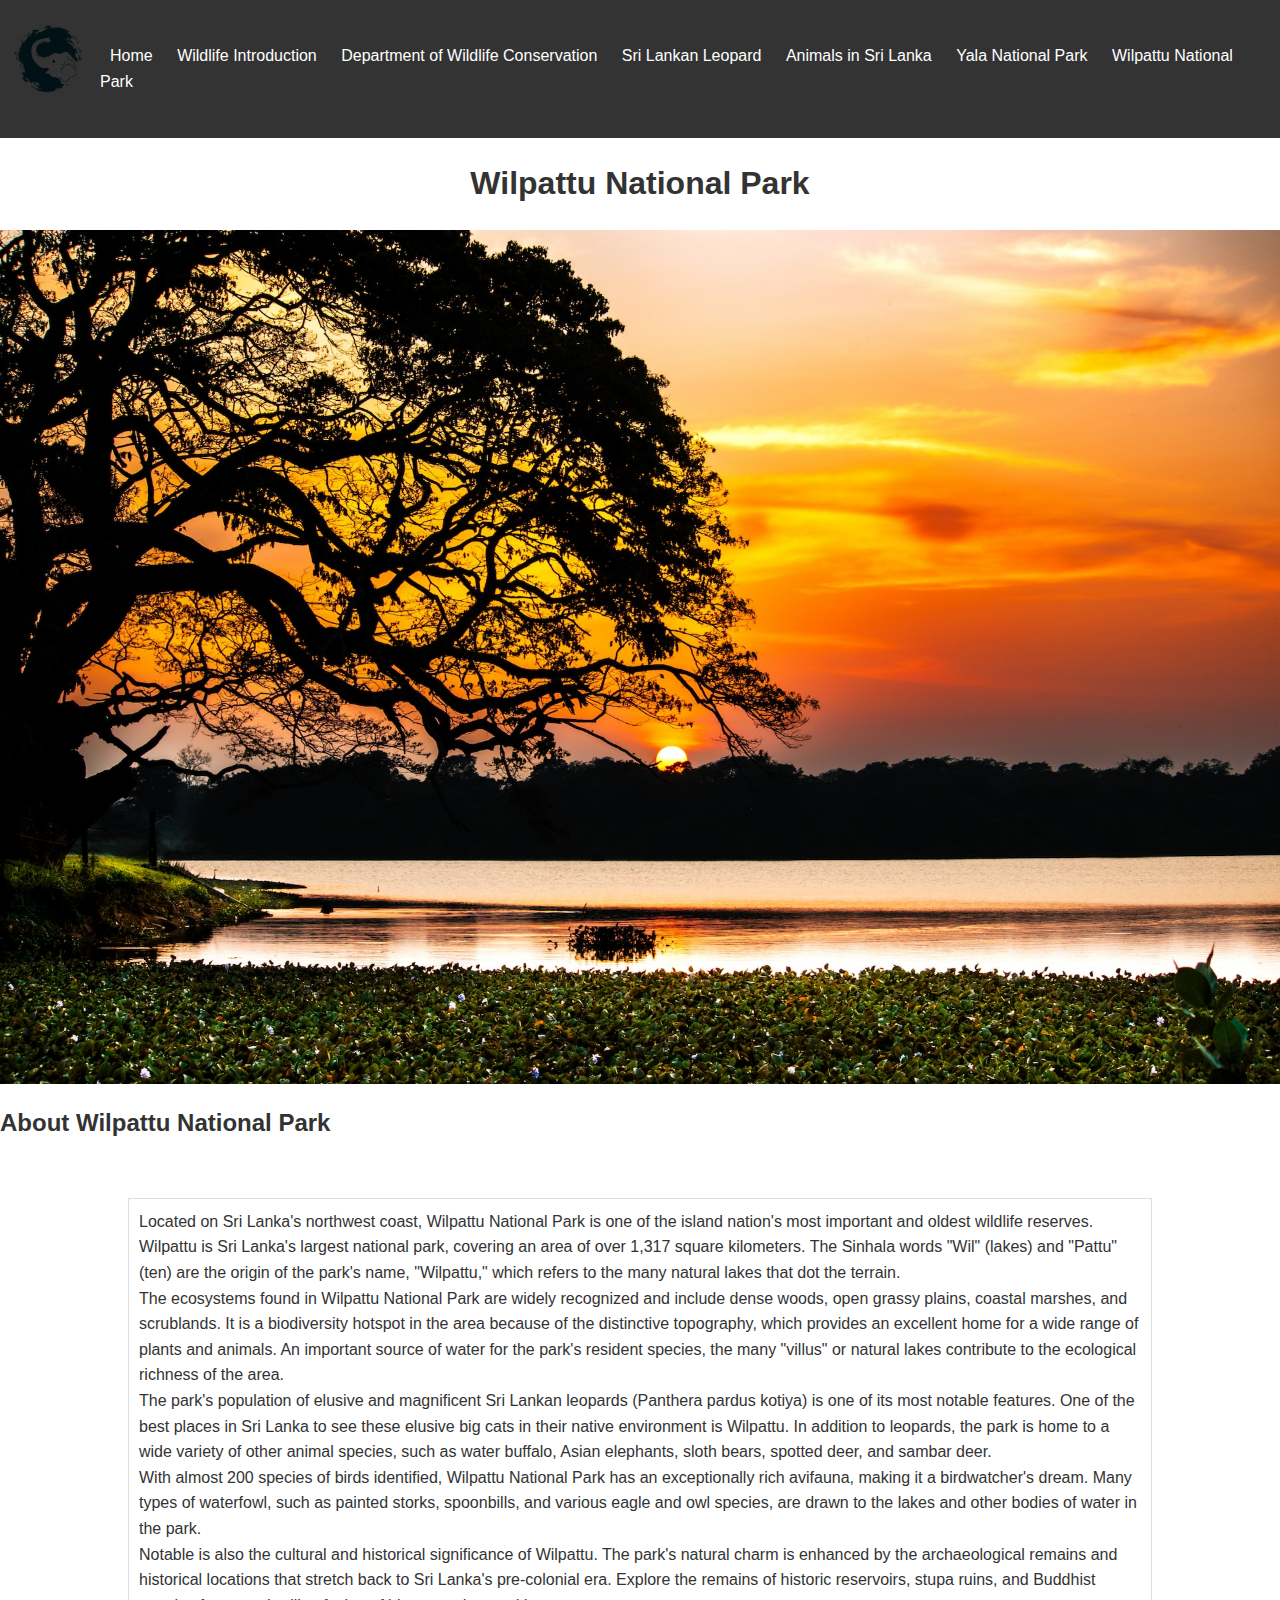
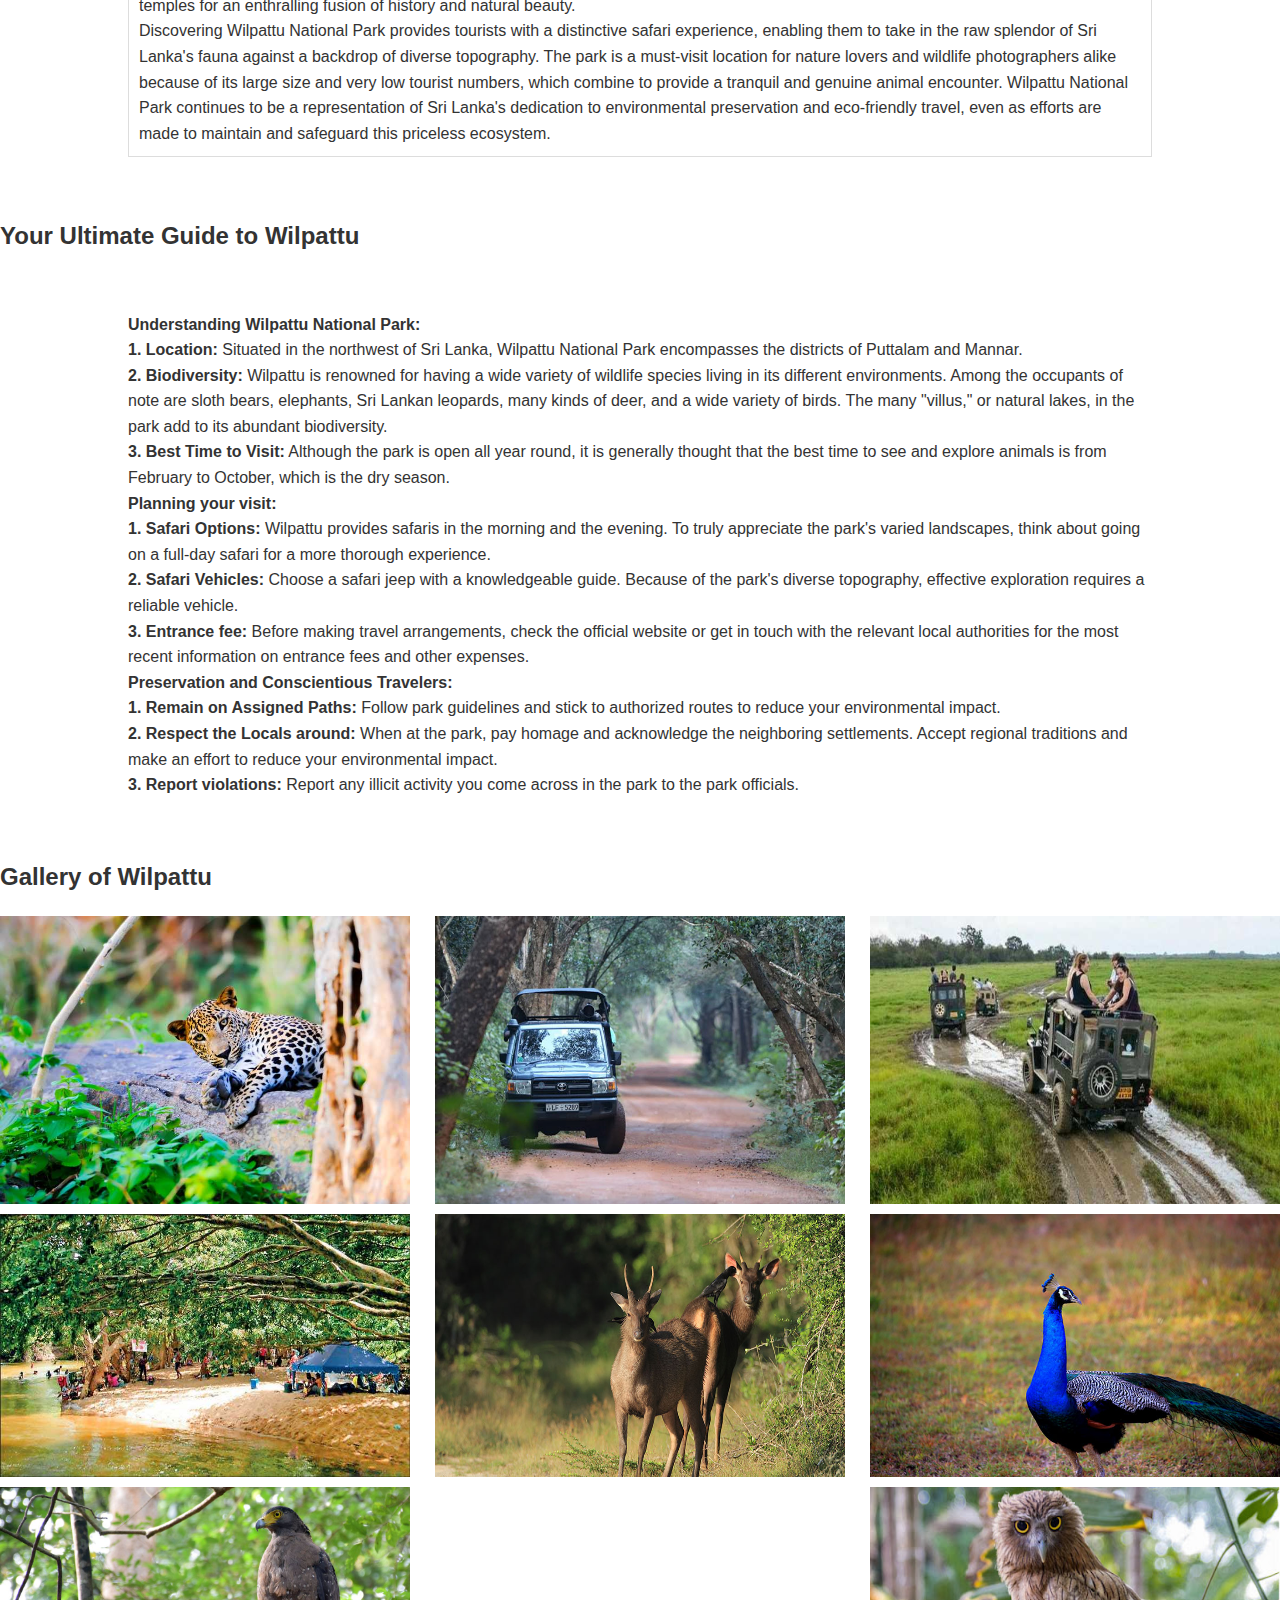
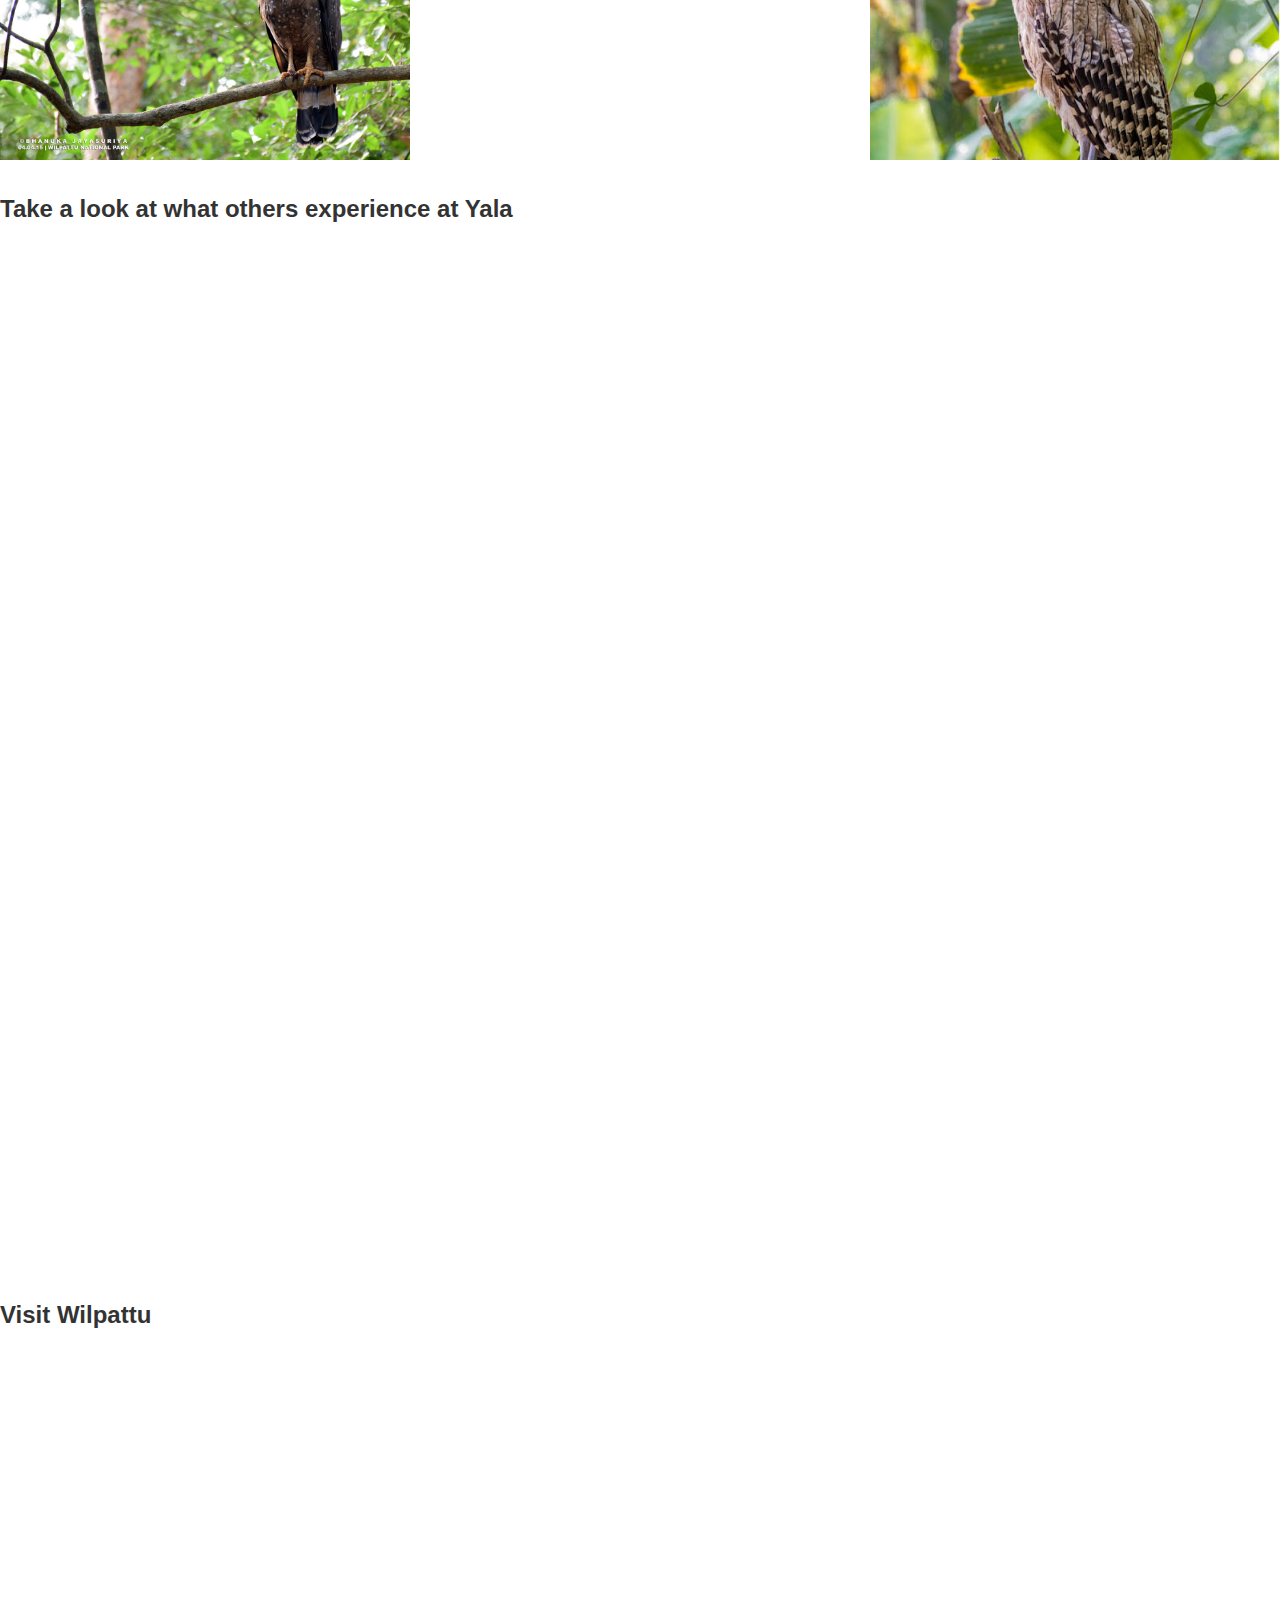
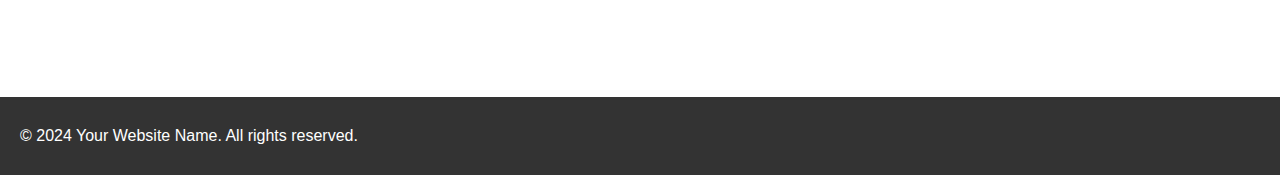
<file: wilpattu.html>
<!DOCTYPE html>
<html>
        <head>
            <meta charset="UTF-8">
            <meta name="viewport" content="width=device-width, initial-scale=0.1">
            <link rel="stylesheet" href="wilpattu.css">
            <title>wilapattu</title>
        </head>
        <header>
            <nav>
                <div class="logo">
                    <img src="images/Srilanka logo.png.png" alt="Your Logo">
                </div>
                <div>
                    <a href="index.html">Home</a>
                    <a href="wildlife introduction.html">Wildlife Introduction</a>
                    <a href="department of wildlife conservation.html">Department of Wildlife Conservation</a>
                    <a href="leopards.html">Sri Lankan Leopard</a>
                    <a href="endemic.html">Animals in Sri Lanka</a>
                    <a href="yala.html">Yala National Park</a>
                    <a href="wilpattu.html">Wilpattu National Park</a>
                </div>
            </nav>
        
        </header>
        <body>
            <h1 class="wil-heading">Wilpattu National Park</h1>
            <img src="images/wilpattu_main.jpg" alt="image-wilpattu" class="main-image-page2">
            <h2 class="heading-center2">About Wilpattu National Park</h2>
            <div class="center-container">
                <p class="bordered-paragraph">
                    Located on Sri Lanka's northwest coast, Wilpattu National Park is one of the island nation's most important and oldest wildlife reserves. Wilpattu is Sri Lanka's largest national park, covering an area of over 1,317 square kilometers. The Sinhala words "Wil" (lakes) and "Pattu" (ten) are the origin of the park's name, "Wilpattu," which refers to the many natural lakes that dot the terrain.<br>
                    The ecosystems found in Wilpattu National Park are widely recognized and include dense woods, open grassy plains, coastal marshes, and scrublands. It is a biodiversity hotspot in the area because of the distinctive topography, which provides an excellent home for a wide range of plants and animals. An important source of water for the park's resident species, the many "villus" or natural lakes contribute to the ecological richness of the area.<br>
                    The park's population of elusive and magnificent Sri Lankan leopards (Panthera pardus kotiya) is one of its most notable features. One of the best places in Sri Lanka to see these elusive big cats in their native environment is Wilpattu. In addition to leopards, the park is home to a wide variety of other animal species, such as water buffalo, Asian elephants, sloth bears, spotted deer, and sambar deer.<br>
                    With almost 200 species of birds identified, Wilpattu National Park has an exceptionally rich avifauna, making it a birdwatcher's dream. Many types of waterfowl, such as painted storks, spoonbills, and various eagle and owl species, are drawn to the lakes and other bodies of water in the park.<br>
                    Notable is also the cultural and historical significance of Wilpattu. The park's natural charm is enhanced by the archaeological remains and historical locations that stretch back to Sri Lanka's pre-colonial era. Explore the remains of historic reservoirs, stupa ruins, and Buddhist temples for an enthralling fusion of history and natural beauty.<br>
                    Discovering Wilpattu National Park provides tourists with a distinctive safari experience, enabling them to take in the raw splendor of Sri Lanka's fauna against a backdrop of diverse topography. The park is a must-visit location for nature lovers and wildlife photographers alike because of its large size and very low tourist numbers, which combine to provide a tranquil and genuine animal encounter. Wilpattu National Park continues to be a representation of Sri Lanka's dedication to environmental preservation and eco-friendly travel, even as efforts are made to maintain and safeguard this priceless ecosystem.<br>
                </p>
            </div>
            <h2 class="heading-center2">Your Ultimate Guide to Wilpattu</h2>
            <div class="guide-container2">
                <p class="guide-paragraph2">
                    <span class="guide-heading2">Understanding Wilpattu National Park:</span>
                    <br>
                    <span class="guide-subheading2">1. Location:</span>
                    Situated in the northwest of Sri Lanka, Wilpattu National Park encompasses the districts of Puttalam and Mannar.
                    <br>
                    <span class="guide-subheading2">2. Biodiversity:</span>
                    Wilpattu is renowned for having a wide variety of wildlife species living in its different environments. Among the occupants of note are
                    sloth bears, elephants, Sri Lankan leopards, many kinds of deer, and a wide variety of birds. The many "villus," or natural lakes, in the             park add to its abundant biodiversity.
                    <br>
                    <span class="guide-subheading2">3. Best Time to Visit:</span>
                    Although the park is open all year round, it is generally thought that the best time to see and explore animals is from February to October, which is the dry season.
                    <br>
                    <span class="guide-heading2">Planning your visit: </span>
                    <br>
                    <span class="guide-subheading2">1. Safari Options:</span>
                    Wilpattu provides safaris in the morning and the evening. To truly appreciate the park's varied landscapes, think about going on a full-day safari for a more thorough experience.
                    <br>
                    <span class="guide-subheading2">2. Safari Vehicles:</span>
                    Choose a safari jeep with a knowledgeable guide. Because of the park's diverse topography, effective exploration requires a reliable vehicle.
                    <br>
                    <span class="guide-subheading2">3. Entrance fee:</span>
                    Before making travel arrangements, check the official website or get in touch with the relevant local authorities for the most recent information on entrance fees and other expenses.
                    <br>
                    <span class="guide-heading2">Preservation and Conscientious Travelers: </span>
                    <br>
                    <span class="guide-subheading2">1. Remain on Assigned Paths:</span>
                    Follow park guidelines and stick to authorized routes to reduce your environmental impact.
                    <br>
                    <span class="guide-subheading2">2. Respect the Locals around:</span>
                    When at the park, pay homage and acknowledge the neighboring settlements. Accept regional traditions and make an effort to reduce your environmental impact.
                    <br>
                    <span class="guide-subheading2">3. Report violations:</span>
                    Report any illicit activity you come across in the park to the park officials.
                </p>
            </div>
            <h2 class="heading-center2">Gallery of Wilpattu</h2>
            <div class="image-container-pg7">
                <img src="images/w1.jpg" class="protected-image2">
                <img src="images/w2.jpg" class="protected-image2">
                <img src="images/w3.jpg" class="protected-image2">
                <img src="images/w4.jpg" class="protected-image2">
                <img src="images/w5.jpg" class="protected-image2">
                <img src="images/w6.jpg" class="protected-image2">
                <img src="images/w9.jpg" class="protected-image2">
                <img src="images/w8.jpg" class="protected-image2">
            </div>
            <h2 class="heading-center2">Take a look at what others experience at Yala</h2>
            <iframe width="560" height="315" src="https://www.youtube.com/embed/YSJ_QL1CDNQ?si=IYDC_jD7bBK8HMjY" title="YouTube video player" frameborder="0" allow="accelerometer; autoplay; clipboard-write; encrypted-media; gyroscope; picture-in-picture; web-share" allowfullscreen></iframe>
            <iframe width="560" height="315" src="https://www.youtube.com/embed/fz13FrWPTrE?si=WITfQjXWl2pdivVm" title="YouTube video player" frameborder="0" allow="accelerometer; autoplay; clipboard-write; encrypted-media; gyroscope; picture-in-picture; web-share" allowfullscreen></iframe>
            <iframe width="560" height="315" src="https://www.youtube.com/embed/0DT54FkJK7Q?si=q257FT5iUeDw_Gw7" title="YouTube video player" frameborder="0" allow="accelerometer; autoplay; clipboard-write; encrypted-media; gyroscope; picture-in-picture; web-share" allowfullscreen></iframe>
            <h2 class="heading-center2">Visit Wilpattu</h2>
            <iframe src="https://www.google.com/maps/embed?pb=!1m18!1m12!1m3!1d505153.2016176816!2d79.70706716264299!3d8.449741939161333!2m3!1f0!2f0!3f0!3m2!1i1024!2i768!4f13.1!3m3!1m2!1s0x3afdac7787e4bc27%3A0xcdd9a0715dad187c!2sWilpattu%20National%20Park!5e0!3m2!1sen!2slk!4v1705594010797!5m2!1sen!2slk" width="600" height="450" style="border:0;" allowfullscreen="" loading="lazy" referrerpolicy="no-referrer-when-downgrade"></iframe>
        </body>
            <footer>
                <div class="footer-container">
                    <p>&copy; 2024 Your Website Name. All rights reserved.</p>
                    <div class="social-icons">
                      <a href="https://web.facebook.com/?_rdc=1&_rdr" target="_blank"><i class="fab fa-facebook"></i></a>
                      <a href="https://twitter.com" target="_blank"><i class="fab fa-twitter"></i></a>
                      <a href="https://www.instagram.com" target="_blank"><i class="fab fa-instagram"></i></a>
                    </div>
                  </div>
            
            <!---srilankanexpeditions.lk. (n.d.). Safari in Wilpattu National Park | Full Day Safari. [online] Available at: https://www.srilankanexpeditions.lk/select_one.php?tours-in-sri-lanka=Full-day-safari-in-Wilpattu-National-Park.
                www.srilankabirdwatchingtours.com. (n.d.). Bird Watching in Wilpattu National Park | Bird Watching Tours in Wilpattu National Park. [online] Available at: https://www.srilankabirdwatchingtours.com/wilpattu-national-park.php [Accessed 18 Jan. 2024].
‌--->
            </footer>
</file>
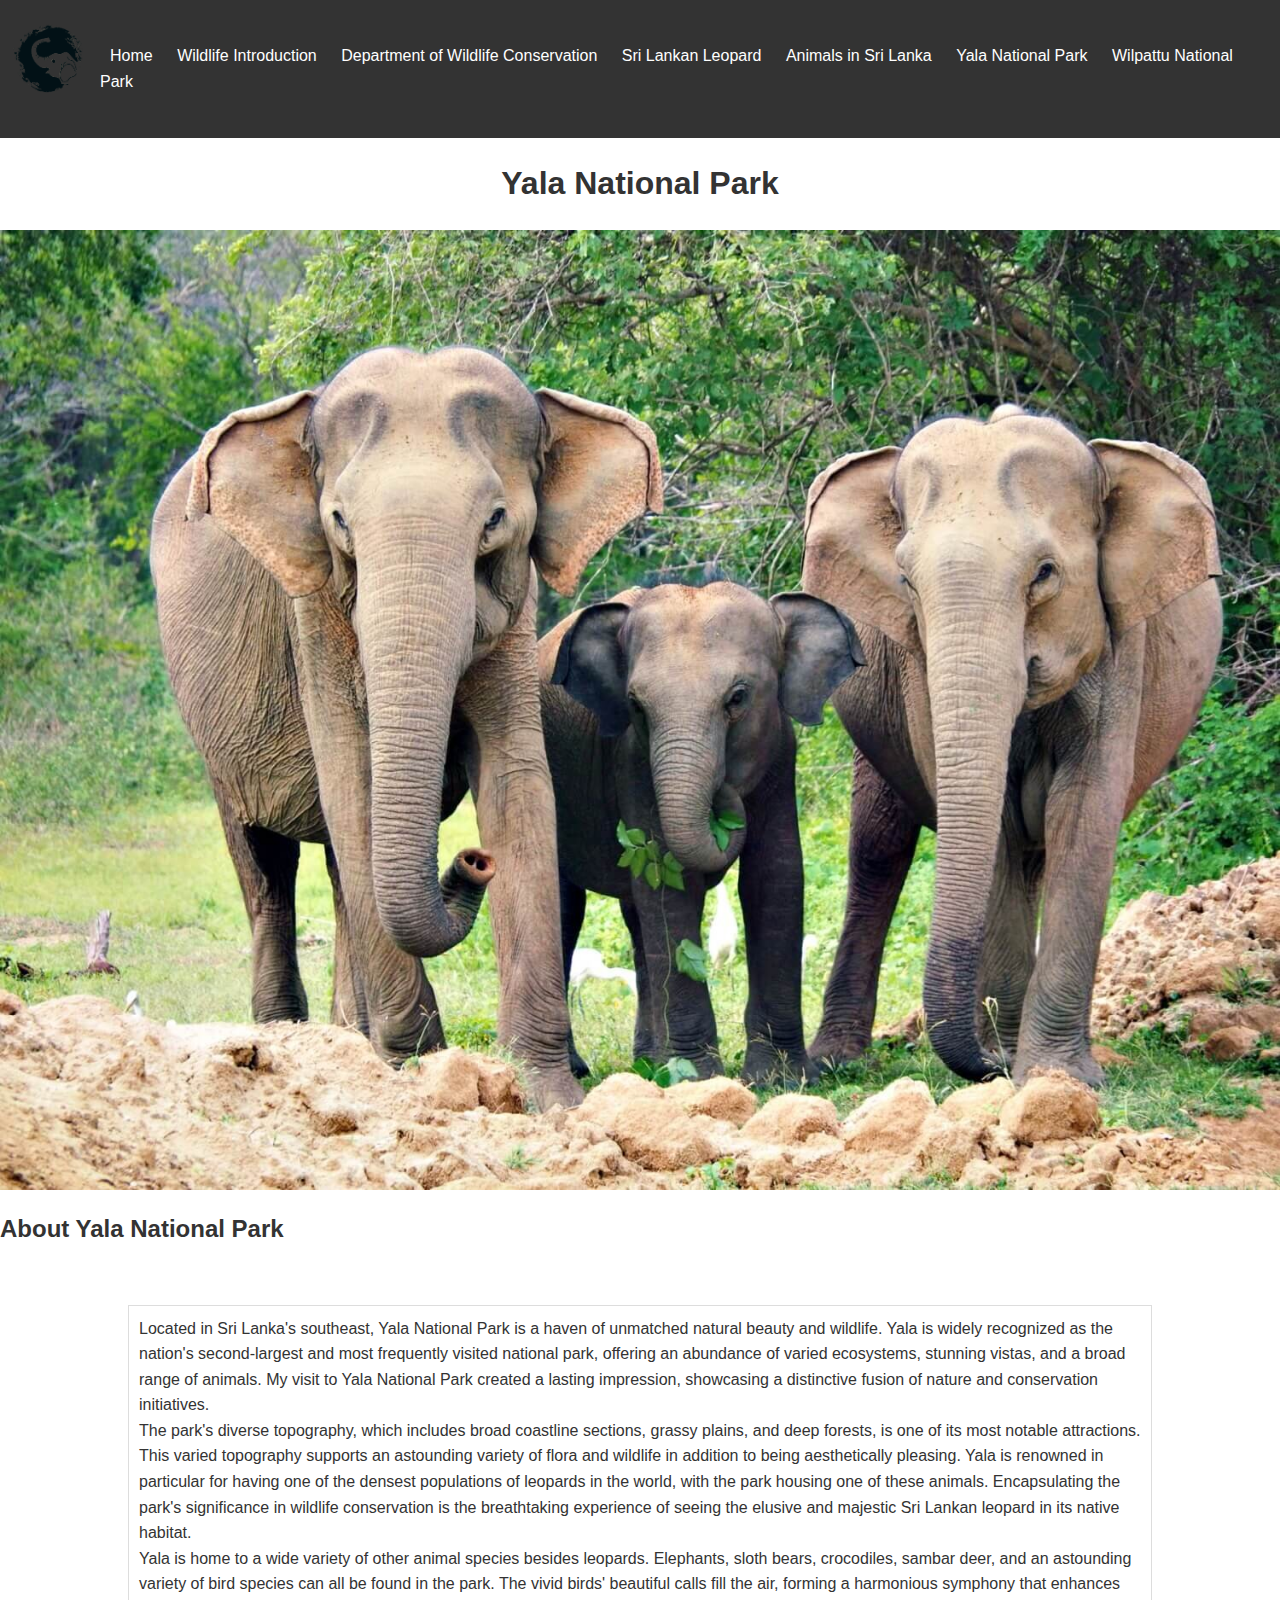
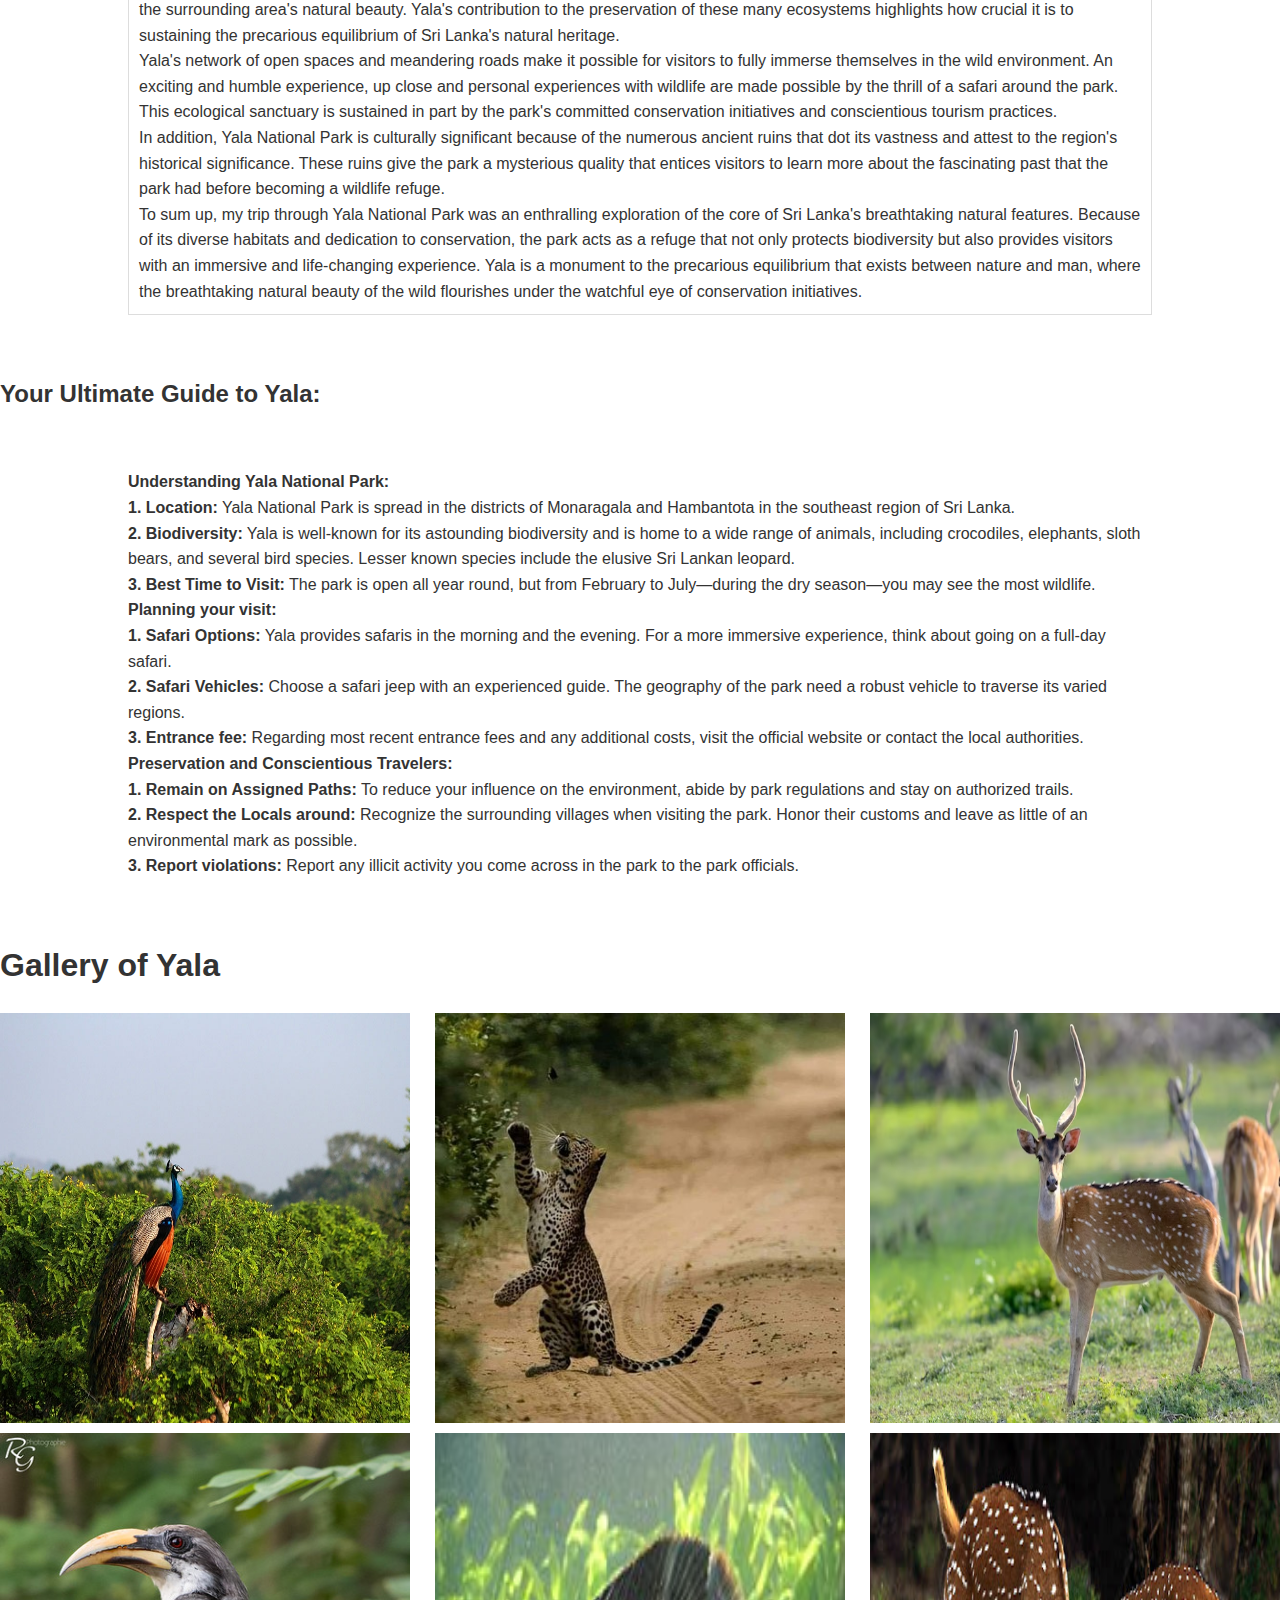
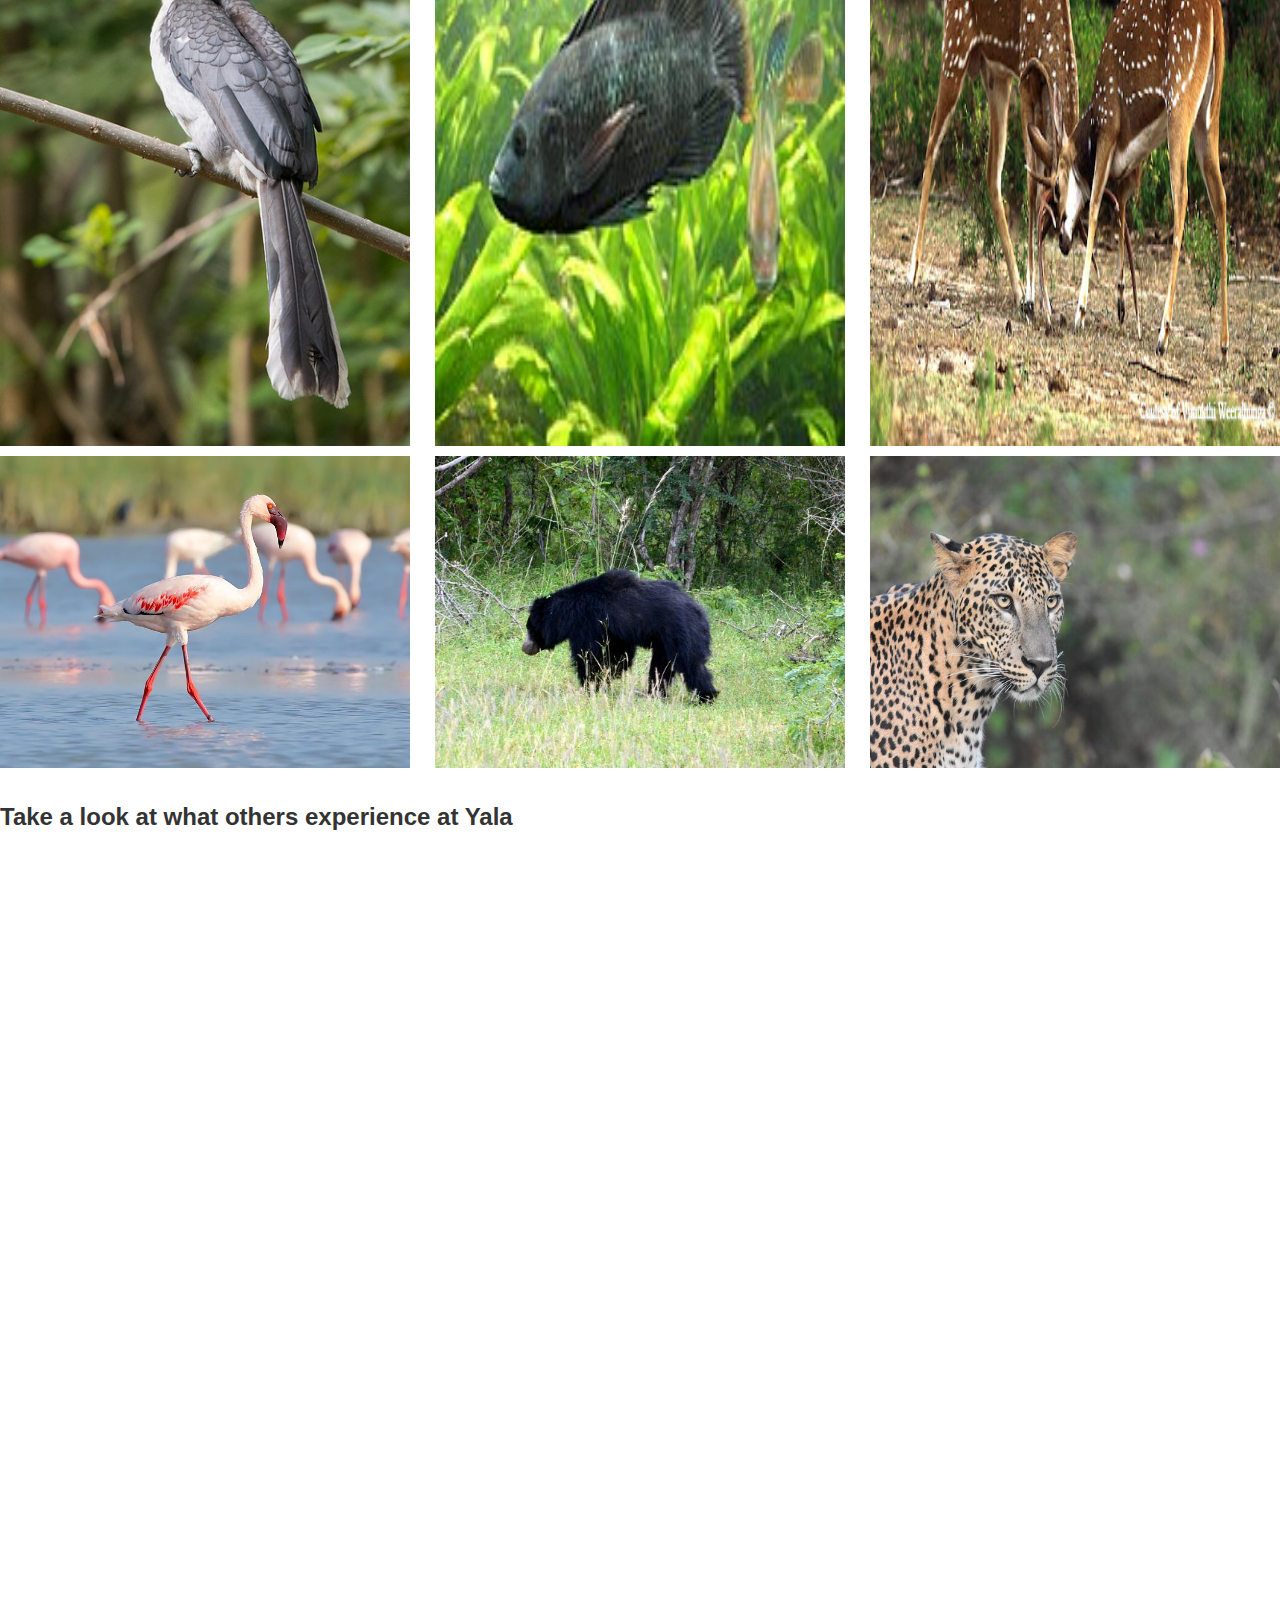
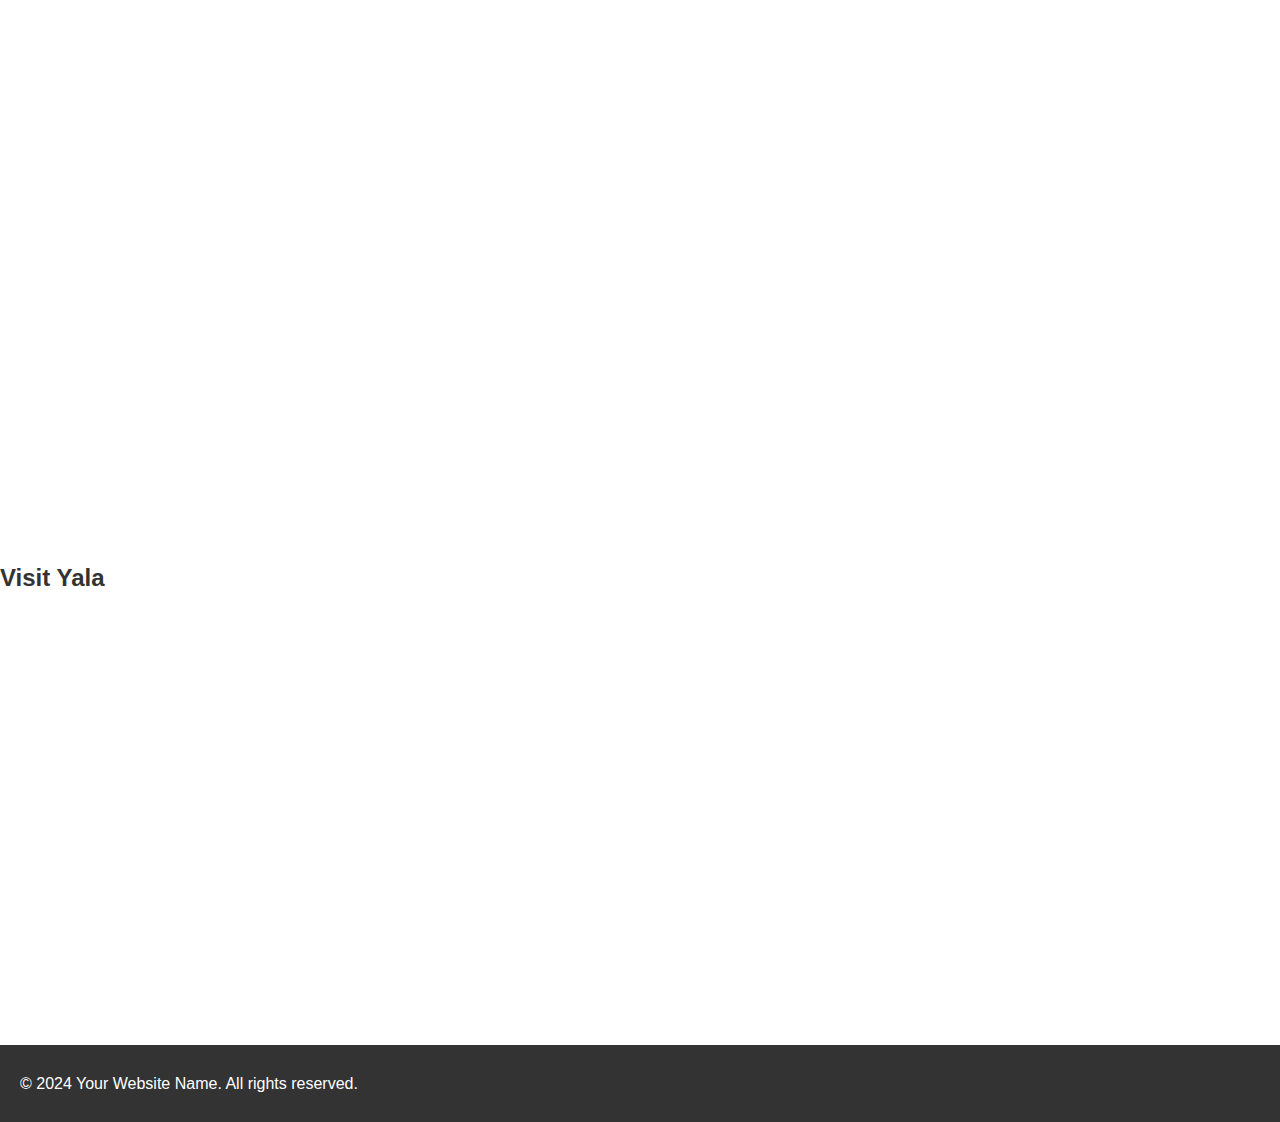
<file: yala.html>
<!DOCTYPE html>
<html>
    <head>
        <head>
            <meta charset="UTF-8">
            <meta name="viewport" content="width=device-width, initial-scale=0.1">
            <link rel="stylesheet" href="yala.css">
            <title>yala</title>
        </head>
        <header>
                <nav>
                    <div class="logo">
                        <img src="images/Srilanka logo.png.png" alt="Your Logo">
                    </div>
                    <div>
                        <a href="index.html">Home</a>
                        <a href="wildlife introduction.html">Wildlife Introduction</a>
                        <a href="department of wildlife conservation.html">Department of Wildlife Conservation</a>
                        <a href="leopards.html">Sri Lankan Leopard</a>
                        <a href="endemic.html">Animals in Sri Lanka</a>
                        <a href="yala.html">Yala National Park</a>
                        <a href="wilpattu.html">Wilpattu National Park</a>
                    </div>
                </nav>
            </header>

        <body>
            <h1 class="yala-heading">Yala National Park</h1>
            <img src="images/yala2.jpg" alt="image-yala" class="main-image-page2">

            <h2 class="heading-center2">About Yala National Park</h2>
            <div class="center-container">
                <p class="bordered-paragraph">Located in Sri Lanka's southeast, Yala National Park is a haven of unmatched natural beauty and wildlife. Yala is widely recognized as the nation's second-largest and most frequently visited national park, offering an abundance of varied ecosystems, stunning vistas, and a broad range of animals. My visit to Yala National Park created a lasting impression, showcasing a distinctive fusion of nature and conservation initiatives.<br>
                    The park's diverse topography, which includes broad coastline sections, grassy plains, and deep forests, is one of its most notable attractions. This varied topography supports an astounding variety of flora and wildlife in addition to being aesthetically pleasing. Yala is renowned in particular for having one of the densest populations of leopards in the world, with the park housing one of these animals. Encapsulating the park's significance in wildlife conservation is the breathtaking experience of seeing the elusive and majestic Sri Lankan leopard in its native habitat.<br>
                    Yala is home to a wide variety of other animal species besides leopards. Elephants, sloth bears, crocodiles, sambar deer, and an astounding variety of bird species can all be found in the park. The vivid birds' beautiful calls fill the air, forming a harmonious symphony that enhances the surrounding area's natural beauty. Yala's contribution to the preservation of these many ecosystems highlights how crucial it is to sustaining the precarious equilibrium of Sri Lanka's natural heritage.<br>
                    Yala's network of open spaces and meandering roads make it possible for visitors to fully immerse themselves in the wild environment. An exciting and humble experience, up close and personal experiences with wildlife are made possible by the thrill of a safari around the park. This ecological sanctuary is sustained in part by the park's committed conservation initiatives and conscientious tourism practices.<br>
                    In addition, Yala National Park is culturally significant because of the numerous ancient ruins that dot its vastness and attest to the region's historical significance. These ruins give the park a mysterious quality that entices visitors to learn more about the fascinating past that the park had before becoming a wildlife refuge.<br>
                    To sum up, my trip through Yala National Park was an enthralling exploration of the core of Sri Lanka's breathtaking natural features. Because of its diverse habitats and dedication to conservation, the park acts as a refuge that not only protects biodiversity but also provides visitors with an immersive and life-changing experience. Yala is a monument to the precarious equilibrium that exists between nature and man, where the breathtaking natural beauty of the wild flourishes under the watchful eye of conservation initiatives.
                </p>
            </div>
           <h2 class="heading-center2">Your Ultimate Guide to Yala:</h2>
           <div class="guide-container">
            <p class="guide-paragraph">
                <span class="guide-heading">Understanding Yala National Park:</span>
                <br>
                <span class="guide-subheading">1. Location:</span>
                Yala National Park is spread in the districts of Monaragala and Hambantota in the southeast region of Sri Lanka.
                <br>
                <span class="guide-subheading">2. Biodiversity:</span>
                Yala is well-known for its astounding biodiversity and is home to a wide range of animals, including crocodiles, elephants, sloth bears, and several bird species. Lesser known species include the elusive Sri Lankan leopard.
                <br>
                <span class="guide-subheading">3. Best Time to Visit:</span>
                The park is open all year round, but from February to July—during the dry season—you may see the most wildlife.<br>

                <span class="guide-heading">Planning your visit: </span>
                <br>
                <span class="guide-subheading">1. Safari Options:</span>
                Yala provides safaris in the morning and the evening. For a more immersive experience, think about going on a full-day safari.
                <br>
                <span class="guide-subheading">2. Safari Vehicles:</span>
                Choose a safari jeep with an experienced guide. The geography of the park need a robust vehicle to traverse its varied regions.
                <br>
                <span class="guide-subheading">3. Entrance fee:</span>
                Regarding most recent entrance fees and any additional costs, visit the official website or contact the local authorities.<br>

                <span class="guide-heading">Preservation and Conscientious Travelers: </span>
                <br>
                <span class="guide-subheading">1. Remain on Assigned Paths:</span>
                To reduce your influence on the environment, abide by park regulations and stay on authorized trails.
                <br>
                <span class="guide-subheading">2. Respect the Locals around:</span>
                Recognize the surrounding villages when visiting the park. Honor their customs and leave as little of an environmental mark as possible.
                <br>
                <span class="guide-subheading">3. Report violations:</span>
                Report any illicit activity you come across in the park to the park officials.
        </div>

        <h1 class="heading-center2">Gallery of Yala</h1>
        <div class="image-container-yala">
            <img src="images/yala1.jpg" alt="Image 1">
            <img src="images/yala-national-park-is.jpg" alt="Image 2">
            <img src="images/-yala-national-park-sri-lanka_407837-180.avif" alt="Image 3">
        </div>
        <div class="image-container-yala">
            <img src="images/yala4.jpg" alt="Image 1">
            <img src="images/yala5.jpg" alt="Image 2">
            <img src="images/yala6.jpg" alt="Image 3">
        </div>
        <div class="image-container-yala">
            <img src="images/yala7.jpg" alt="Image 1">
            <img src="images/yala8.jpg" alt="Image 2">
            <img src="images/yala9.jpg" alt="Image 3">
        </div>
        <h2 class="heading-center2">Take a look at what others experience at Yala</h2>
        <iframe width="560" height="315" src="https://www.youtube.com/embed/aYBZDQxRjvw?si=t_qckr0pqZ6fhntu" title="YouTube video player" frameborder="0" allow="accelerometer; autoplay; clipboard-write; encrypted-media; gyroscope; picture-in-picture; web-share" allowfullscreen></iframe>
        <iframe width="560" height="315" src="https://www.youtube.com/embed/KlfM2Updmpk?si=SLCIiGMHBDK8urwe" title="YouTube video player" frameborder="0" allow="accelerometer; autoplay; clipboard-write; encrypted-media; gyroscope; picture-in-picture; web-share" allowfullscreen></iframe>
        <iframe width="560" height="315" src="https://www.youtube.com/embed/8Qr2wRaqAcI?si=qOxw8ZWt0CKc892R" title="YouTube video player" frameborder="0" allow="accelerometer; autoplay; clipboard-write; encrypted-media; gyroscope; picture-in-picture; web-share" allowfullscreen></iframe>
        <h2 class="heading-center2">Visit Yala</h2>
        <iframe src="https://www.google.com/maps/embed?pb=!1m18!1m12!1m3!1d3964.239101795255!2d81.42359647399283!3d6.491379593500679!2m3!1f0!2f0!3f0!3m2!1i1024!2i768!4f13.1!3m3!1m2!1s0x3ae683b969aec5c7%3A0x7e3aa2da875d927e!2sYala%20National%20Park%20Sri%20Lanka!5e0!3m2!1sen!2slk!4v1705593935349!5m2!1sen!2slk" width="600" height="450" style="border:0;" allowfullscreen="" loading="lazy" referrerpolicy="no-referrer-when-downgrade"></iframe>


        </body>
        <footer>
            <div class="footer-container">
                <p>&copy; 2024 Your Website Name. All rights reserved.</p>
                <div class="social-icons">
                  <a href="https://web.facebook.com/?_rdc=1&_rdr" target="_blank"><i class="fab fa-facebook"></i></a>
                  <a href="https://twitter.com" target="_blank"><i class="fab fa-twitter"></i></a>
                  <a href="https://www.instagram.com" target="_blank"><i class="fab fa-instagram"></i></a>
                </div>
              </div>
        </footer>
</file>
<file: style.css>
/* Base Styles */
body {
    font-family: 'Arial', sans-serif;
    margin: 0;
    padding: 0;
    line-height: 1.6;
}

.container {
    width: 80%;
    margin: auto;
    overflow: hidden;
}

/* Header */
header {
    background: #333;
    color: #fff;
    padding: 15px 0;
}

header .logo img {
    width: 100px;
}

header nav {
    display: flex;
    justify-content: space-between;
    align-items: center;
    padding: 0 20px;
}

header nav a {
    color: #fff;
    text-decoration: none;
    padding: 10px;
}

.navlinks{
    display: flex;
}

/* Mobile Navigation */

.headerBars{
    display: none;
    position: relative;
    z-index: 9999;
    width: 36px;
    height: 36px;
    color: white;
}

.headerBars img{
    width: 100%;
    height: 100%;
}

.mobileNav{
    position: absolute;
    top: 0;
    left: 0;
    z-index: 99;
    width: 100%;
    height: 100vh;
    background-color: black;
    display: none;
    justify-content: center;
    align-items: center;
    text-align: center;
}

.mobileNavMenu{
    list-style: none;
    padding: 0;
    display: flex;
    flex-direction: column;
    justify-content: center;
    align-items: center;
    gap: 3rem;
}

.mobileNavMenu li a{
    font-size: 18px;
    font-weight: 600;
    text-transform: uppercase;
    text-decoration: none;
    color: white;
    letter-spacing: 0.05em;
    transition: all 0.3s;
}

.mobileNavMenu li{
    transition: all 0.3s;
}

.mobileNavMenu li:hover{
    transform: scale(1.1);

}

/* Main Content */
.main-img-heading img {
    width: 100%;
    height: auto;
    display: block;
}

.Introduction .container .text {
    padding: 20px;
    background: #f4f4f4;
    margin-bottom: 20px;
}

.heading-center2, .heading-center3 {
    text-align: center;
}

.bordered-paragraph {
    border: 1px solid #ddd;
    padding: 10px;
}

.image-container1 {
    display: flex;
    justify-content: space-between;
}

.image-container1 img {
    width: 32%;
    height: auto;
    margin-bottom: 10px;
}

/* Footer */
footer {
    background: #333;
    color: #fff;
    text-align: center;
    padding: 10px 0;
}

.footer-container {
    display: flex;
    justify-content: space-between;
    padding: 0 20px;
}

.social-icons a {
    color: #fff;
    margin: 0 10px;
    font-size: 24px;
}



/* Continued Base Styles */
ul.bullet-list {
    list-style: none;
    padding: 0;
}

ul.bullet-list li {
    background: url('bullet-image.png') no-repeat left center; /* Replace with your bullet image */
    padding-left: 20px; /* Adjust as per your bullet image size */
    margin-bottom: 10px;
}

iframe {
    width: 100%;
    height: 300px; /* Adjust as needed */
    border: none;
}

/* Section Specific Styles */
.container-pinnawala .text {
    padding: 20px;
    background: #e8e8e8;
    margin-bottom: 20px;
}

.pinnawala-img, .Hikkaduwa-img {
    width: 100%;
    height: auto;
    margin-bottom: 20px;
}





/* Main Image and Headings */
.image-container {
    text-align: center;
    margin: 20px 0;
}

.udawalawe-heading, .sinharaja-heading {
    color: #333;
    margin-bottom: 10px;
}

.main-image-page2, .main-image-page2S {
    width: 100%;
    height: auto;
}

/* Introduction Section */
.Introduction .container .text {
    background: #f4f4f4;
    margin-bottom: 20px;
    padding: 20px;
}

.heading-center2 {
    text-align: center;
    margin-bottom: 20px;
}

.bordered-paragraph {
    border: 1px solid #ddd;
    padding: 10px;
    margin-bottom: 20px;
}

/* Flexbox Layout for Images and Text */
.flex2, .flex3 {
    display: flex;
    justify-content: space-between;
    align-items: center;
    margin-bottom: 20px;
}

.flex-img2 img, .flex-img3 img {
    width: 48%;
    height: auto;
    margin-right: 20px;
}

/* Table Styles */
.table-butterfly {
    width: 100%;
    border-collapse: collapse;
    margin: 20px 0;
}

.table-butterfly caption {
    font-size: 1.2em;
    margin-bottom: 10px;
}

.table-butterfly th, .table-butterfly td {
    border: 1px solid #ddd;
    padding: 8px;
    text-align: left;
}

.table-butterfly th {
    background-color: #f4f4f4;
}

.table-img1 {
    width: 100px;
    height: auto;
}




/* Flexbox Images */
.flex-img2 img, .flex-img3 img {
    width: 100%;
    height: auto;
    margin-bottom: 20px;
}

/* Table Images */
.table-img1 {
    width: 20%;
    height: auto;
    display: block; /* Ensures the image is a block level element */
    margin: auto; /* Centers the image within the cell */
}


/* Main Image */
.main-image-page3 {
    width: 100%;
    height: auto;
    display: block;
    margin-bottom: 20px;
}

/* Heading */
.heading-center-pg3 {
    text-align: center;
    color: #333;
    margin: 20px 0;
}

/* Center Container */
.center-container {
    width: 80%;
    margin: auto;
    padding: 20px;
}

.bordered-paragraph {
    border: 1px solid #ddd;
    padding: 10px;
    margin-bottom: 20px;
}

/* Image Container */
.image-container-pg3 {
    display: flex;
    flex-wrap: wrap;
    justify-content: space-between;
    margin-bottom: 20px;
}

.image-container-pg3 .protected-image {
    width: 32%; /* Three images per row */
    height: auto;
    margin-bottom: 10px;
}




/* Header Video */


/* Page Headings */
.leopards-heading, .page4-heading, .leopard-heading, .leopard-heading2 {
    text-align: center;
    margin: 20px 0;
}

/* Center Container */
.center-container {
    width: 80%;
    margin: auto;
    padding: 20px;
}

.bordered-paragraph {
    border: 1px solid #ddd;
    padding: 10px;
    margin-bottom: 20px;
}

/* Main Images */
.main-image-page2 {
    width: 100%;
    height: auto;
    display: block;
    margin-bottom: 20px;
}






/* Main Heading and Image */
.endemic-heading {
    text-align: center;
    margin-top: 20px;
}

.main-image-page5 {
    width: 100%;
    height: auto;
    display: block;
    margin-bottom: 20px;
}

/* Table Styles */
.table-pg2 {
    width: 100%;
    border-collapse: collapse;
    margin: 20px 0;
}

.table-pg2 caption {
    font-size: 1.2em;
    margin-bottom: 10px;
}

.table-pg2 th, .table-pg2 td {
    border: 1px solid #ddd;
    padding: 8px;
    text-align: left;
}

.table-pg2 th {
    background-color: #f4f4f4;
}

.table-img {
    width: 100px;
    height: auto;
}

/* Responsive Design */

@media (max-width: 855px) {
    .headerBars {
        display: block; 
    }

    .navlinks{
        display: none;
    }
}

@media (max-width: 480px) {
    header nav {
        flex-direction: column;
    }

    header nav a {
        margin-bottom: 5px;
    }

    .social-icons a {
        font-size: 20px;
    }

    ul.bullet-list li {
        background-size: 15px;
        padding-left: 25px;
    }

    iframe {
        height: 200px;
    }

    .table-img1 {
        width: 80%; 
    }
    .image-container-pg3 .protected-image {
        width: 100%; 
    }

    .center-container {
        width: 95%;
    }

    .table-pg2 th, .table-pg2 td {
        font-size: 0.9em;
    }
}

@media (max-width: 768px) {
    .container, .footer-container {
        width: 95%;
        padding: 0;
    }

    header .logo img {
        width: 80px;
    }

    .image-container1 {
        flex-direction: column;
    }

    .image-container1 img {
        width: 100%;
    }

    .container-pinnawala .text, .Introduction .container .text {
        padding: 10px;
    }
    .flex2, .flex3 {
        flex-direction: column;
    }

    .flex-pg2, .flex-pg3 {
        width: 100%;
    }

    .flex-img2, .flex-img3 {
        width: 100%;
        margin-right: 0;
    }

    .table-butterfly {
        width: 100%;
    }

    .image-container-pg3 .protected-image {
        width: 48%; 
    }

    .table-img {
        width: 80px; 
    }
}
</file>
<file: wilpattu.css>
/* Base Styles */
body {
    font-family: 'Arial', sans-serif;
    margin: 0;
    padding: 0;
    line-height: 1.6;
    color: #333;
}

/* Header and Navigation */
header nav {
    background: #333;
    color: #fff;
    padding: 15px 0;
    display: flex;
    justify-content: space-between;
    align-items: center;
}

header .logo img {
    width: 100px;
}

header nav div a {
    color: #fff;
    text-decoration: none;
    padding: 10px;
}

/* Main Heading and Image */
.wil-heading {
    text-align: center;
    margin-top: 20px;
}

.main-image-page2 {
    width: 100%;
    height: auto;
    display: block;
    margin-bottom: 20px;
}

/* Center Container for Text */
.center-container {
    width: 80%;
    margin: auto;
    padding: 20px;
}

.bordered-paragraph {
    border: 1px solid #ddd;
    padding: 10px;
    margin-bottom: 20px;
}

/* Guide Container */
.guide-container2 {
    width: 80%;
    margin: auto;
    padding: 20px;
}

.guide-paragraph2 {
    margin-bottom: 20px;
}

.guide-heading2, .guide-subheading2 {
    font-weight: bold;
}

/* Image Gallery */
.image-container-pg7 {
    display: flex;
    flex-wrap: wrap;
    justify-content: space-between;
}

.image-container-pg7 .protected-image2 {
    width: 32%;
    height: auto;
    margin-bottom: 10px;
}

/* Iframes for Videos */
iframe {
    width: 100%;
    height: 315px;
    margin-bottom: 20px;
}

/* Footer */
footer {
    background: #333;
    color: #fff;
    text-align: center;
    padding: 10px 0;
}

.footer-container {
    display: flex;
    justify-content: space-between;
    padding: 0 20px;
}

.social-icons a {
    color: #fff;
    margin: 0 10px;
    font-size: 24px;
}

/* Responsive Design */
@media only screen and (max-width: 768px) {
    header nav {
        flex-direction: column;
        text-align: center;
    }

    header nav div a {
        display: block;
        margin: 5px 0;
    }

    .image-container-pg7 .protected-image2 {
        width: 48%; /* Two images per row */
    }
}

@media only screen and (max-width: 480px) {
    header .logo img {
        width: 60px;
    }

    .image-container-pg7 .protected-image2 {
        width: 100%; /* One image per row */
    }

    .footer-container {
        flex-direction: column;
        align-items: center;
    }

    .footer-container p, .social-icons {
        margin-bottom: 10px;
    }

    iframe {
        height: 215px; /* Adjust iframe height for smaller screens */
    }
}
</file>
<file: yala.css>
/* Base Styles */
body {
    font-family: 'Arial', sans-serif;
    margin: 0;
    padding: 0;
    line-height: 1.6;
    color: #333;
}

/* Header and Navigation */
header nav {
    background: #333;
    color: #fff;
    padding: 15px 0;
    display: flex;
    justify-content: space-between;
    align-items: center;
}

header .logo img {
    width: 100px;
}

header nav div a {
    color: #fff;
    text-decoration: none;
    padding: 10px;
}

/* Main Heading and Image */
.yala-heading {
    text-align: center;
    margin-top: 20px;
}

.main-image-page2 {
    width: 100%;
    height: auto;
    display: block;
    margin-bottom: 20px;
}

/* Center Container for Text */
.center-container {
    width: 80%;
    margin: auto;
    padding: 20px;
}

.bordered-paragraph {
    border: 1px solid #ddd;
    padding: 10px;
    margin-bottom: 20px;
}

/* Guide Container */
.guide-container {
    width: 80%;
    margin: auto;
    padding: 20px;
}

.guide-paragraph {
    margin-bottom: 20px;
}

.guide-heading, .guide-subheading {
    font-weight: bold;
}

/* Image Gallery */
.image-container-yala {
    display: flex;
    justify-content: space-between;
    flex-wrap: wrap;
}

.image-container-yala img {
    width: 32%;
    height: auto;
    margin-bottom: 10px;
}

/* Iframes for Videos */
iframe {
    width: 100%;
    height: 400px;
    margin-bottom: 20px;
}

/* Footer */
footer {
    background: #333;
    color: #fff;
    text-align: center;
    padding: 10px 0;
}

.footer-container {
    display: flex;
    justify-content: space-between;
    padding: 0 20px;
}

.social-icons a {
    color: #fff;
    margin: 0 10px;
    font-size: 24px;
}

/* Responsive Design */
@media only screen and (max-width: 768px) {
    header nav {
        flex-direction: column;
        text-align: center;
    }

    header nav div a {
        display: block;
        margin: 5px 0;
    }

    .image-container-yala img {
        width: 48%; /* Two images per row */
    }
}

@media only screen and (max-width: 480px) {
    header .logo img {
        width: 60px;
    }

    .image-container-yala img {
        width: 100%; /* One image per row */
    }

    .footer-container {
        flex-direction: column;
        align-items: center;
    }

    .footer-container p, .social-icons {
        margin-bottom: 10px;
    }

    iframe {
        height: 400px; /* Adjust iframe height for smaller screens */
    }
}
</file>
